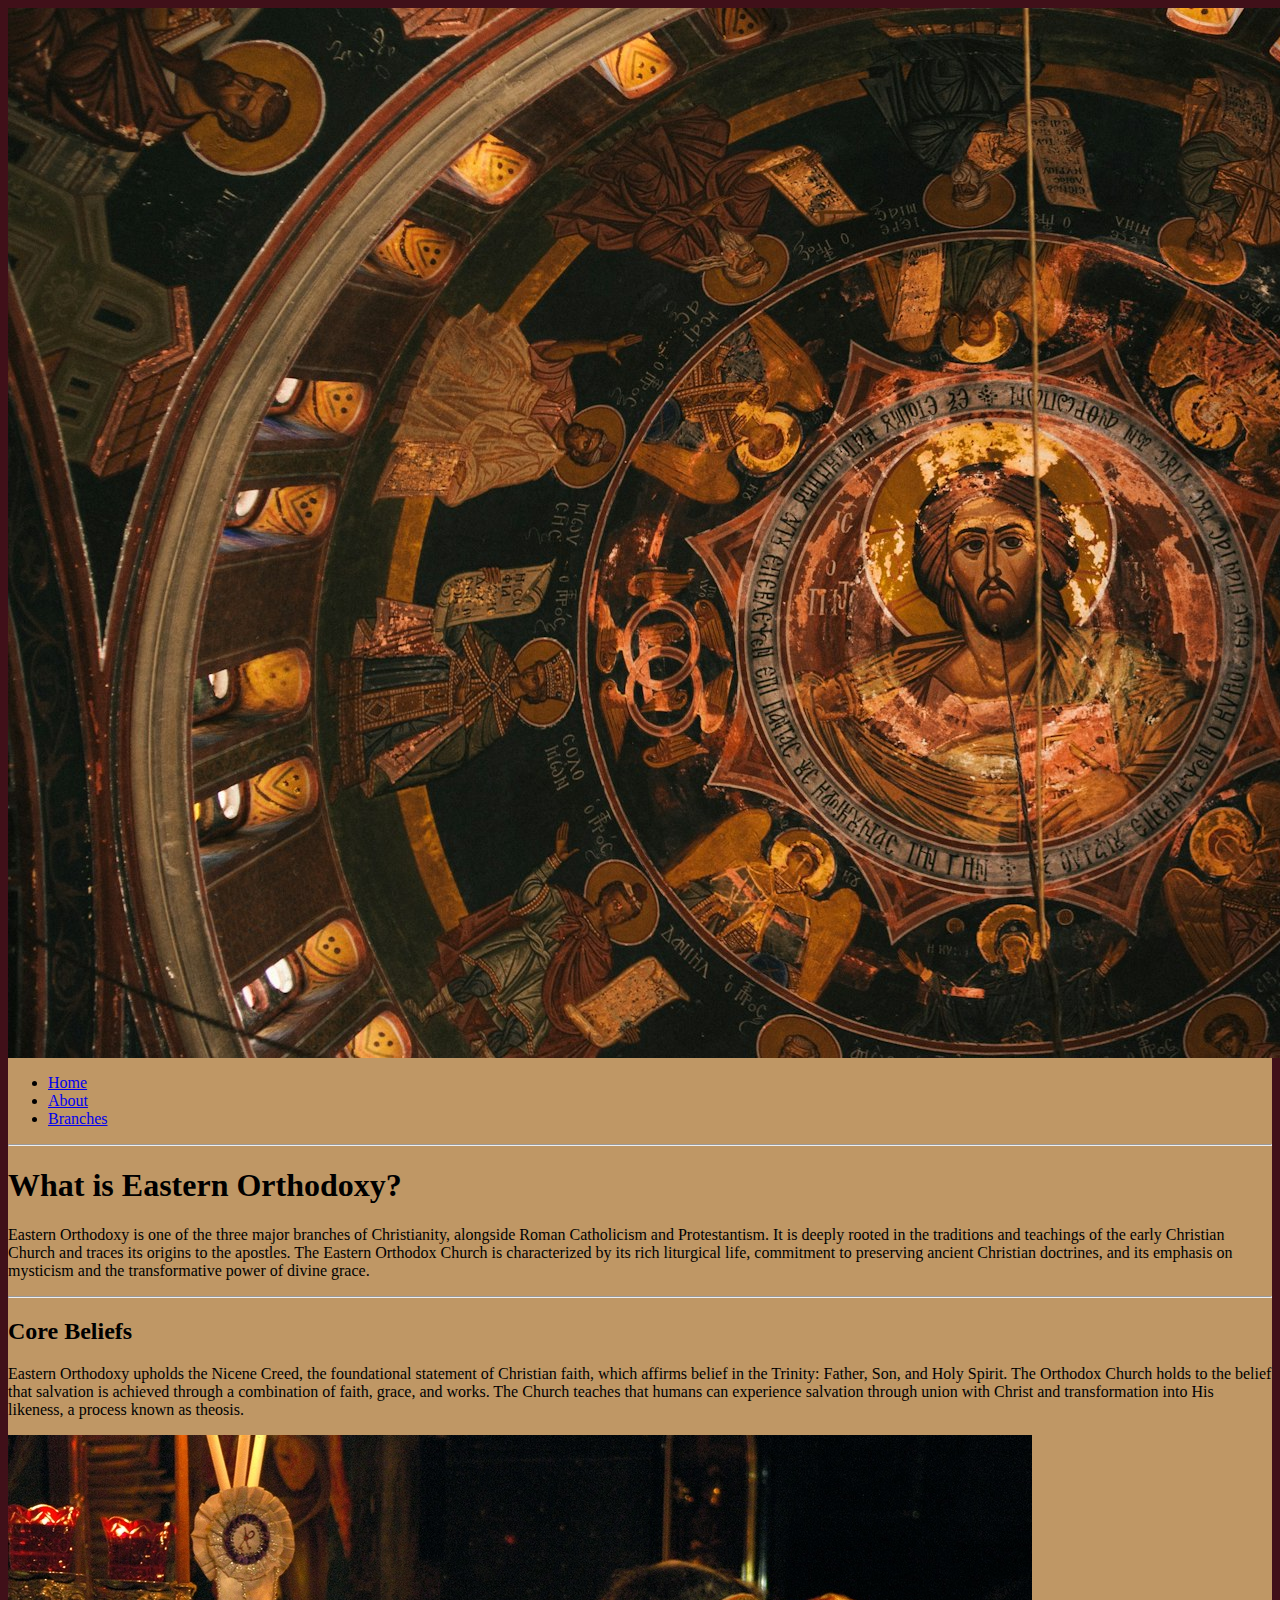
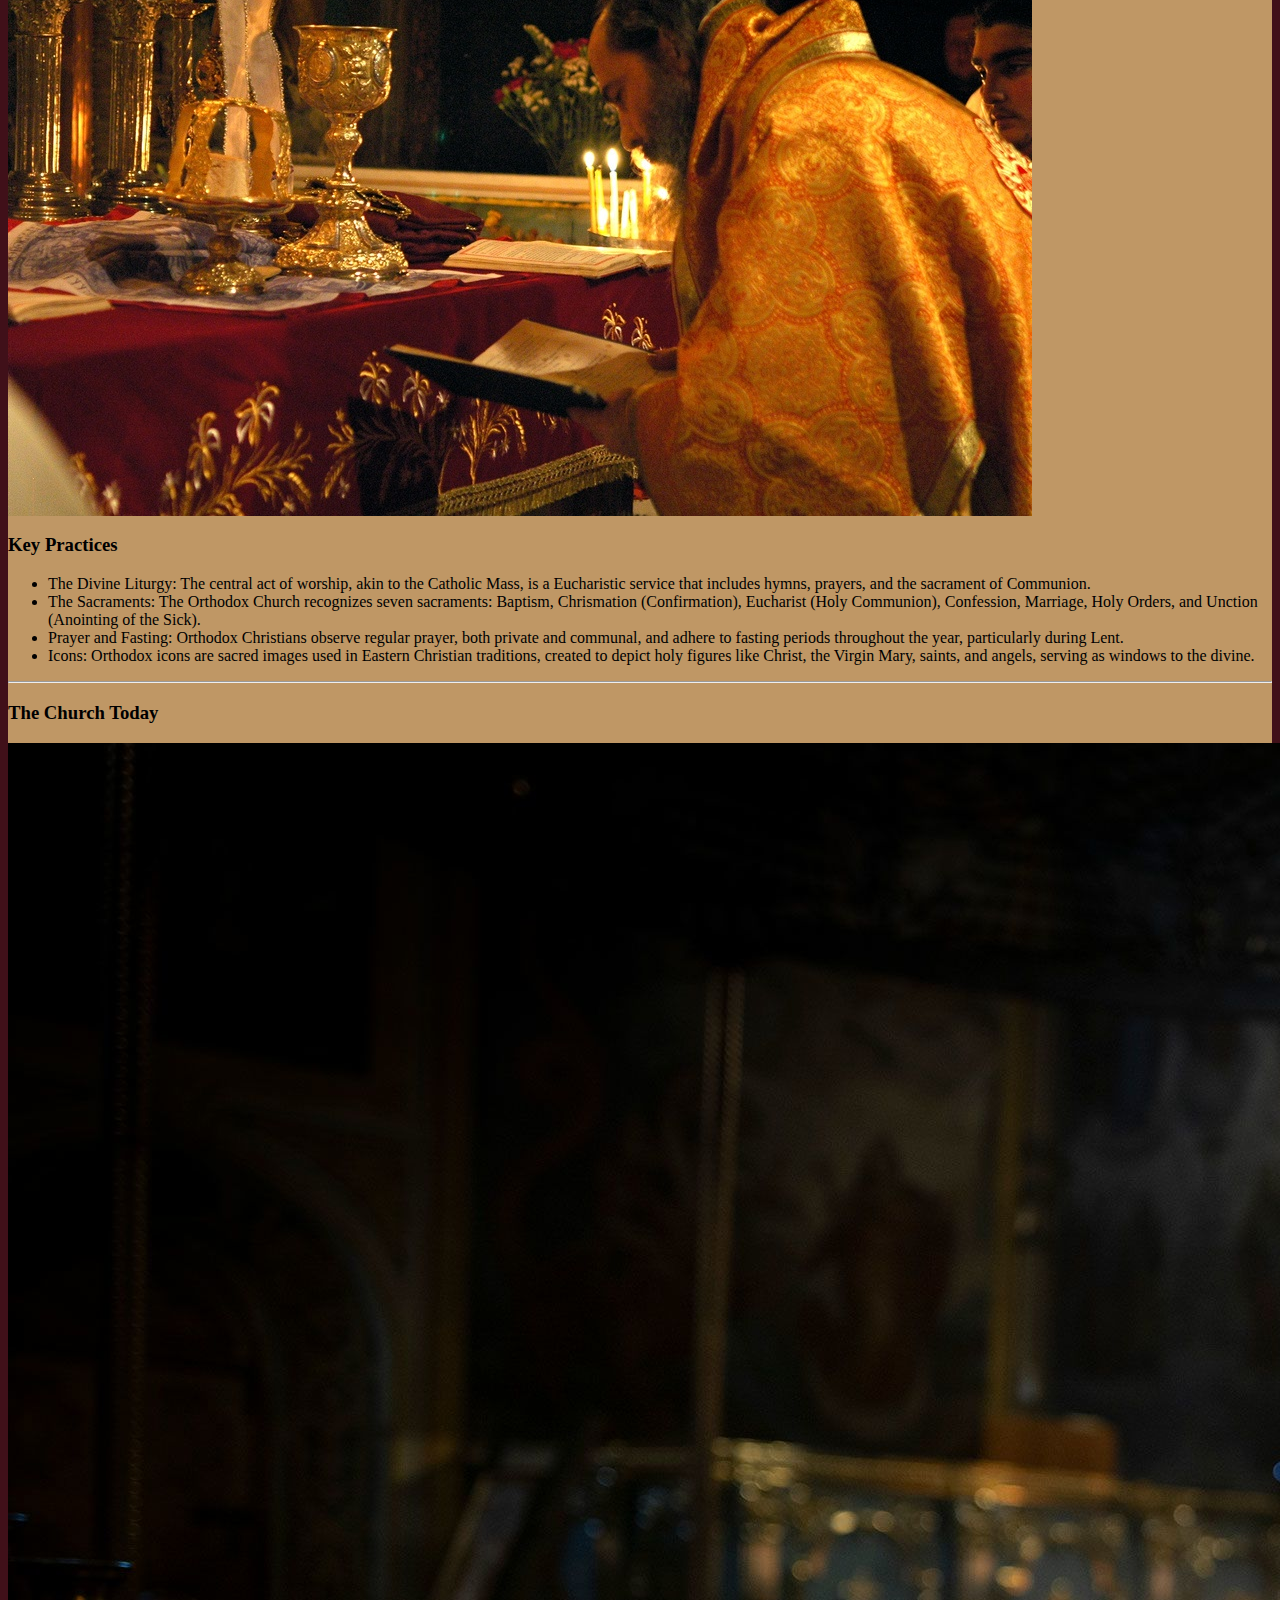
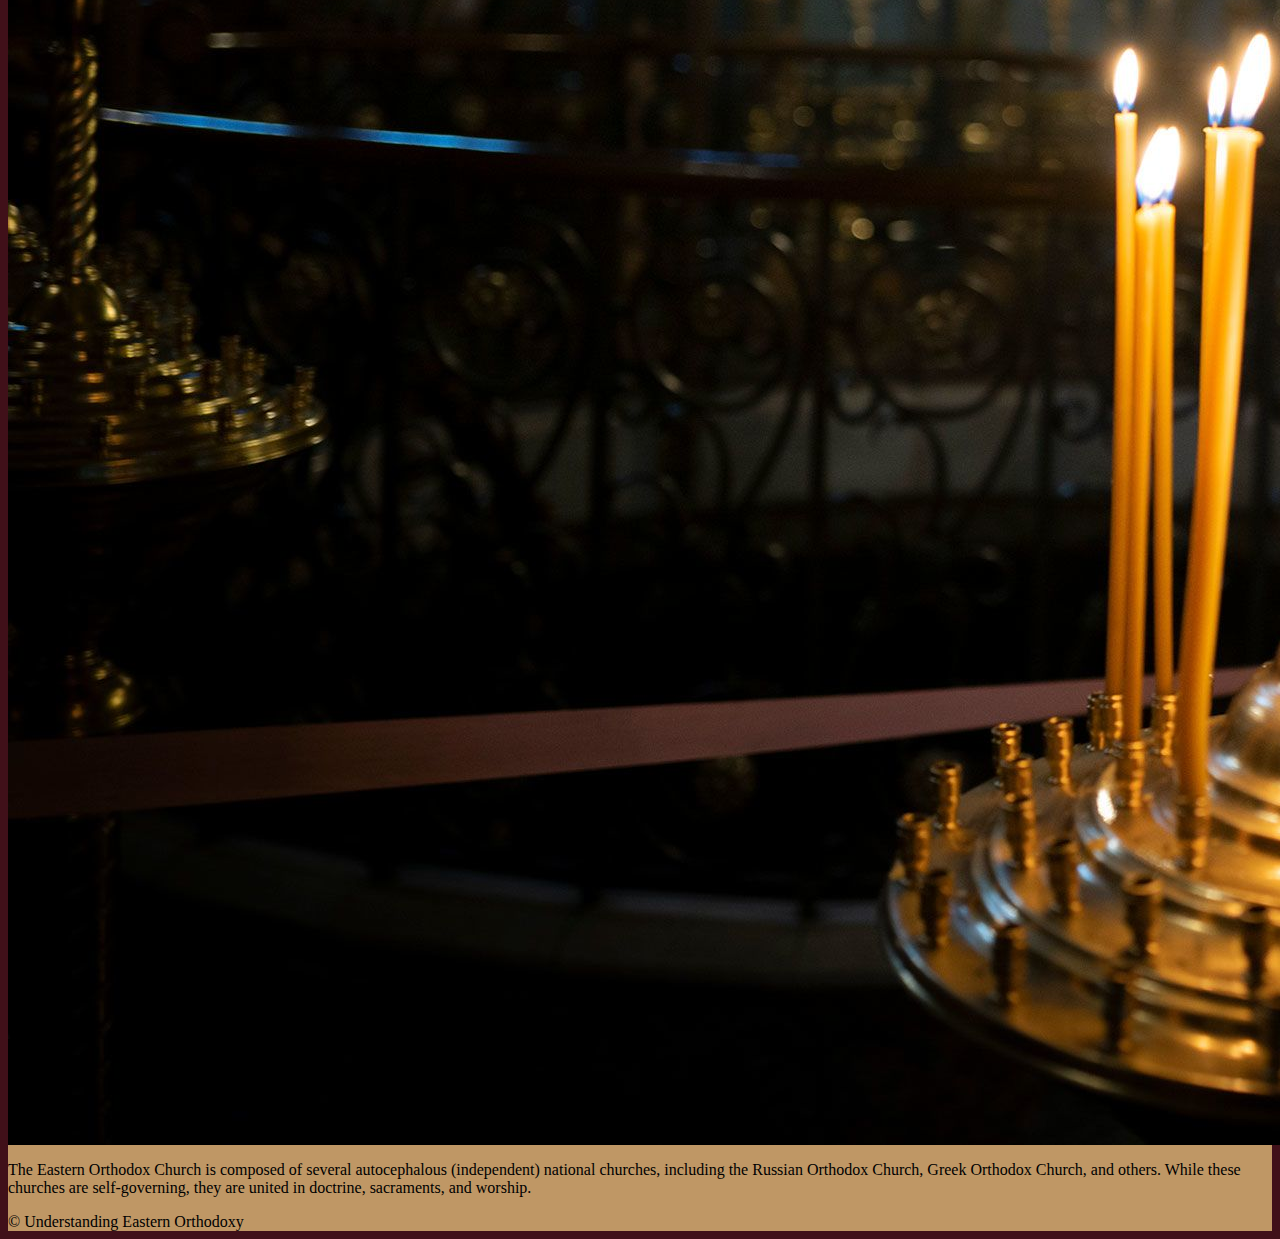
<file: advanced_css/Index.html>
<!doctype html>
<html lang="en">
<head>
	<meta charset="UTF-8">
	<meta name="viewport" content="width=device-width, initial-scale=1.0">
	<Title>Understanding Orthodoxy</title>
	<link rel="stylesheet" href="css/styles.css">
</head>

<body>
<div id="container">
	<header>
		<img id="banner" src="images/xyz2.jpg" alt="Eastern Orthodoxy Header">
		</header>
	<nav>
		<ul>
			<li><a href="Index.html">Home</a>
			<li><a href="about.html">About</a>
			<li><a href="branches.html">Branches</a>
		</ul>
		
		
	</nav>
	<hr>
	
	<main id="mainone">
	<section id="col1">
	<h1 class="headingstyle" >What is Eastern Orthodoxy?</h1>
		<p>Eastern Orthodoxy is one of the three major branches of Christianity, alongside Roman Catholicism and Protestantism. It is deeply rooted in the traditions and teachings of the early Christian Church and traces its origins to the apostles. The Eastern Orthodox Church is characterized by its rich liturgical life, commitment to preserving ancient Christian doctrines, and its emphasis on mysticism and the transformative power of divine grace.</p>
		<hr>
		<h2>Core Beliefs</h2>
		<p>Eastern Orthodoxy upholds the Nicene Creed, the foundational statement of Christian faith, which affirms belief in the Trinity: Father, Son, and Holy Spirit. The Orthodox Church holds to the belief that salvation is achieved through a combination of faith, grace, and works. The Church teaches that humans can experience salvation through union with Christ and transformation into His likeness, a process known as theosis.</p>
	
		<img class="one" src="images/xyz4.jpg" alt="Sacraments"></section>
	<aside id="col2">
	<h3>Key Practices</h3>
		<ul>
			<li>The Divine Liturgy: The central act of worship, akin to the Catholic Mass, is a Eucharistic service that includes hymns, prayers, and the sacrament of Communion.</li>
			<li>The Sacraments: The Orthodox Church recognizes seven sacraments: Baptism, Chrismation (Confirmation), Eucharist (Holy Communion), Confession, Marriage, Holy Orders, and Unction (Anointing of the Sick).</li>
			<li>Prayer and Fasting: Orthodox Christians observe regular prayer, both private and communal, and adhere to fasting periods throughout the year, particularly during Lent.</li>
			<li>Icons: Orthodox icons are sacred images used in Eastern Christian traditions, created to depict holy figures like Christ, the Virgin Mary, saints, and angels, serving as windows to the divine. </li>
		</ul>
		
		<hr>

		<h3>The Church Today</h3>
			
		<img class="one" src="images/xyz5.jpg" alt="The Church Today">
		
		<p>The Eastern Orthodox Church is composed of several autocephalous (independent) national churches, including the Russian Orthodox Church, Greek Orthodox Church, and others. While these churches are self-governing, they are united in doctrine, sacraments, and worship.</p>
		</aside>
		
		
	</main>
	<footer>
		&copy; Understanding Eastern Orthodoxy
	</footer>

</div>
</body>


</html>
</file>
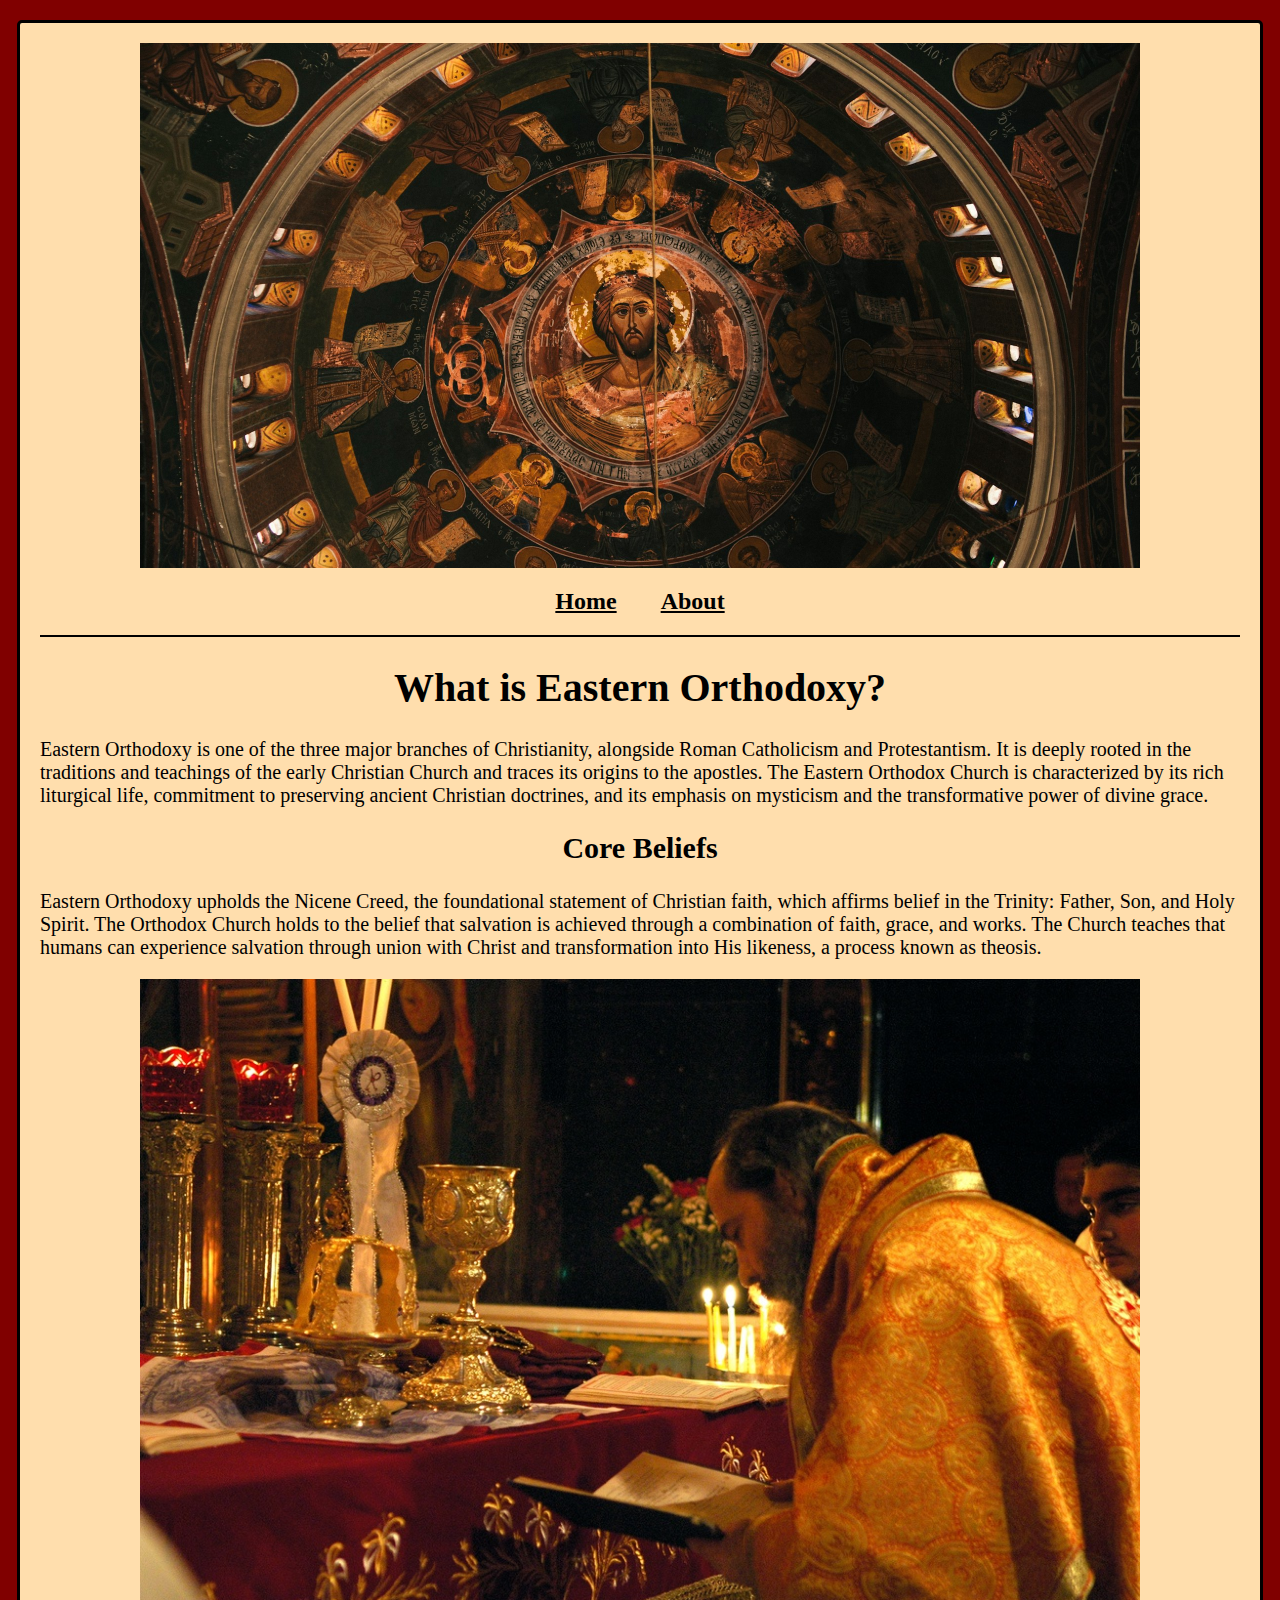
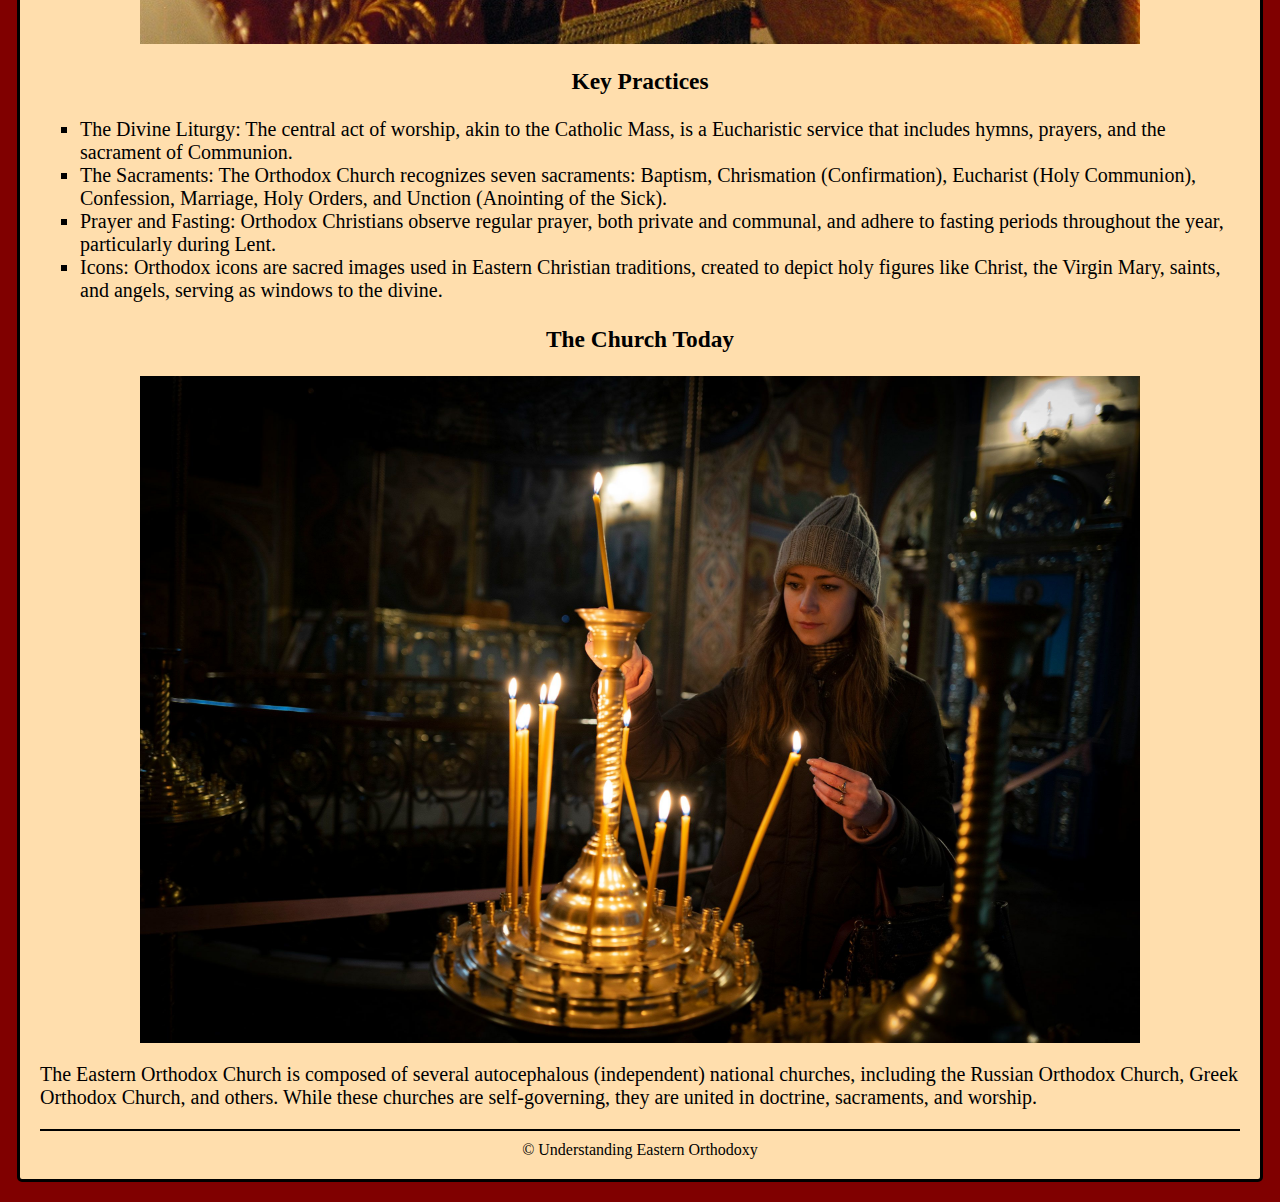
<file: HTML5_Intro_to_CSS/Index.html>
<!doctype html>
<html lang="en">
<head>
	<meta charset="UTF-8">
	<meta name="viewport" content="width=device-width, initial-scale=1.0">
	<Title>Understanding Orthodoxy</title>
	<link rel="stylesheet" href="css/styles.css">
</head>

<body>
<div id="container">
	<header>
		<img src="images/xyz2.jpg" alt="Eastern Orthodoxy Header">
		</header>
	<nav>
		<a href="index.html">Home</a>
		<a href="about.html">About</a>
	</nav>
	<hr>
	
	<main>
		<h1>What is Eastern Orthodoxy?</h1>
		<p>Eastern Orthodoxy is one of the three major branches of Christianity, alongside Roman Catholicism and Protestantism. It is deeply rooted in the traditions and teachings of the early Christian Church and traces its origins to the apostles. The Eastern Orthodox Church is characterized by its rich liturgical life, commitment to preserving ancient Christian doctrines, and its emphasis on mysticism and the transformative power of divine grace.</p>
		<h2>Core Beliefs</h2>
		<p>Eastern Orthodoxy upholds the Nicene Creed, the foundational statement of Christian faith, which affirms belief in the Trinity: Father, Son, and Holy Spirit. The Orthodox Church holds to the belief that salvation is achieved through a combination of faith, grace, and works. The Church teaches that humans can experience salvation through union with Christ and transformation into His likeness, a process known as theosis.</p>
	
		<img src="images/xyz4.jpg" alt="Sacraments">
		<h3>Key Practices</h3>
		<ul>
			<li>The Divine Liturgy: The central act of worship, akin to the Catholic Mass, is a Eucharistic service that includes hymns, prayers, and the sacrament of Communion.</li>
			<li>The Sacraments: The Orthodox Church recognizes seven sacraments: Baptism, Chrismation (Confirmation), Eucharist (Holy Communion), Confession, Marriage, Holy Orders, and Unction (Anointing of the Sick).</li>
			<li>Prayer and Fasting: Orthodox Christians observe regular prayer, both private and communal, and adhere to fasting periods throughout the year, particularly during Lent.</li>
			<li>Icons: Orthodox icons are sacred images used in Eastern Christian traditions, created to depict holy figures like Christ, the Virgin Mary, saints, and angels, serving as windows to the divine. </li>
		</ul>
		
		

		<h3>The Church Today</h3>
			
		<img src="images/xyz5.jpg" alt="The Church Today">
		
		<p>The Eastern Orthodox Church is composed of several autocephalous (independent) national churches, including the Russian Orthodox Church, Greek Orthodox Church, and others. While these churches are self-governing, they are united in doctrine, sacraments, and worship.</p>
		<hr>
	</main>
	<footer>
		&copy; Understanding Eastern Orthodoxy
	</footer>

</div>
</body>


</html>
</file>
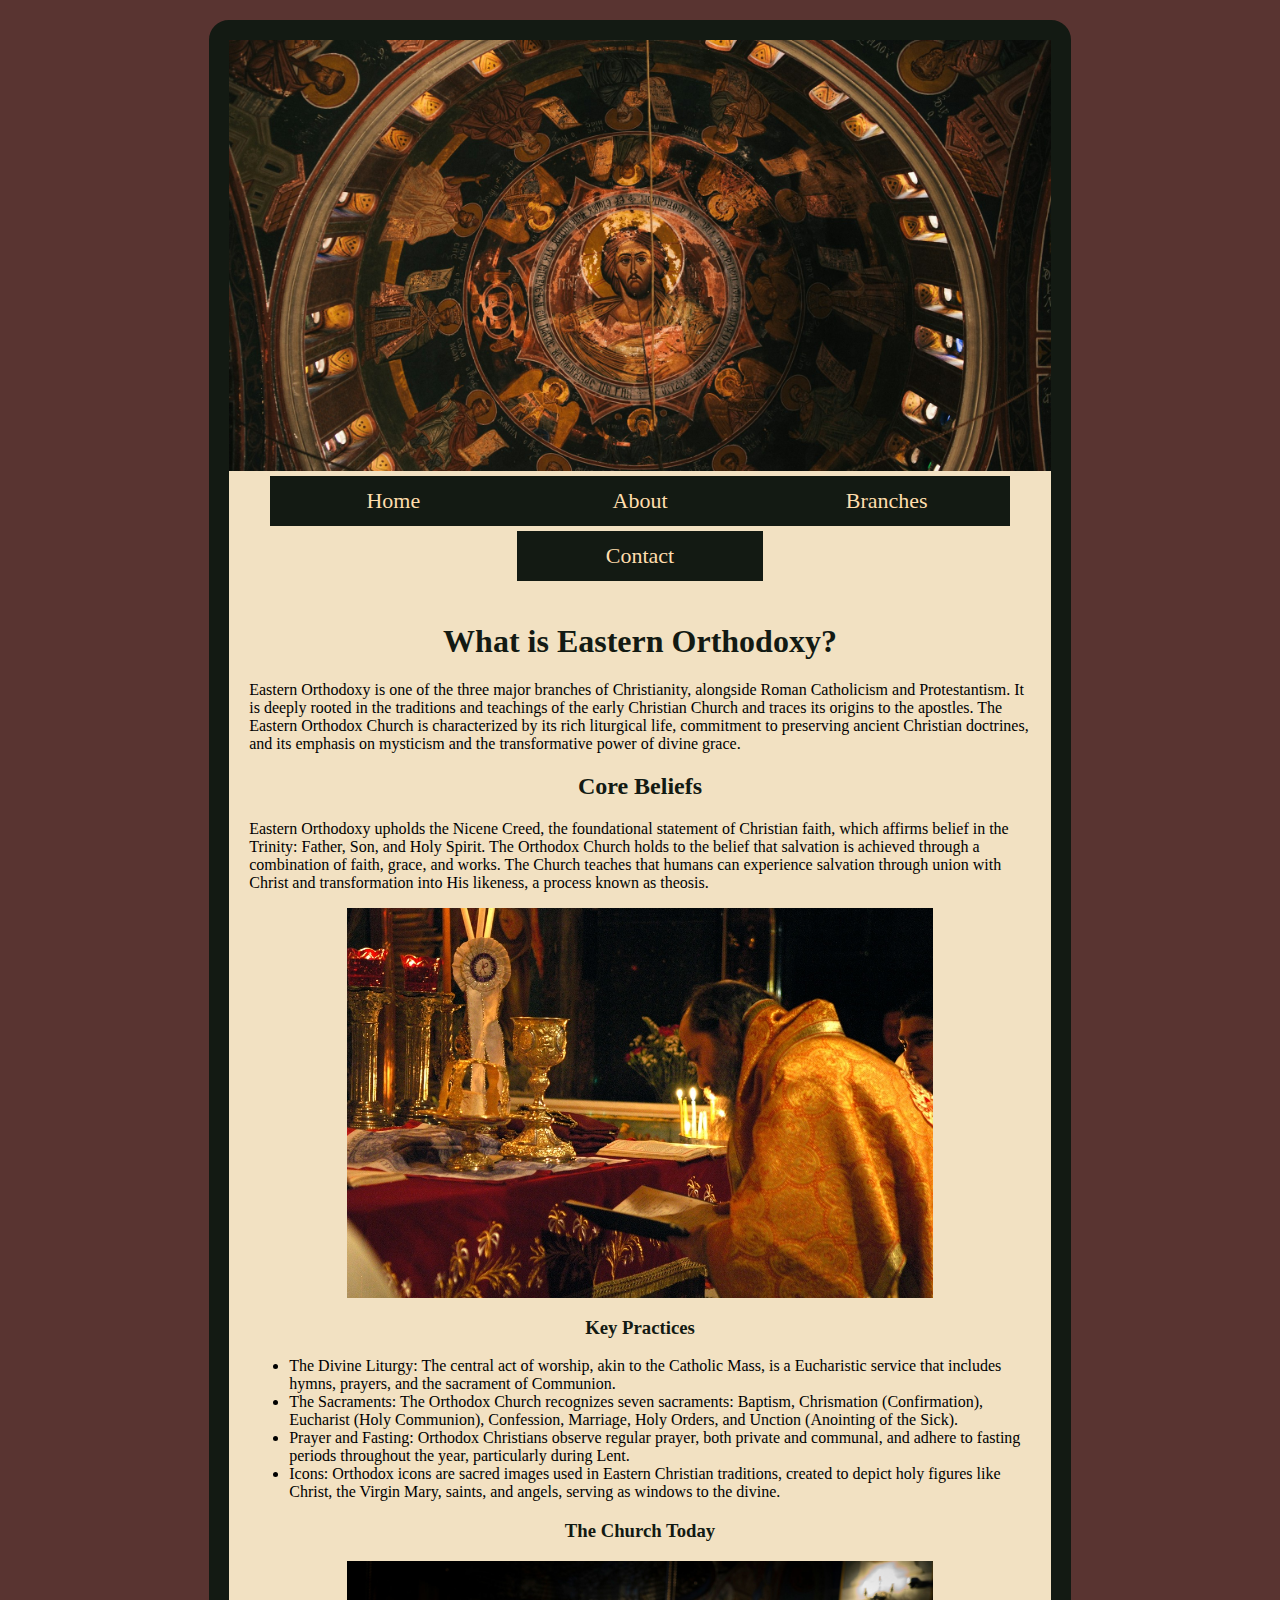
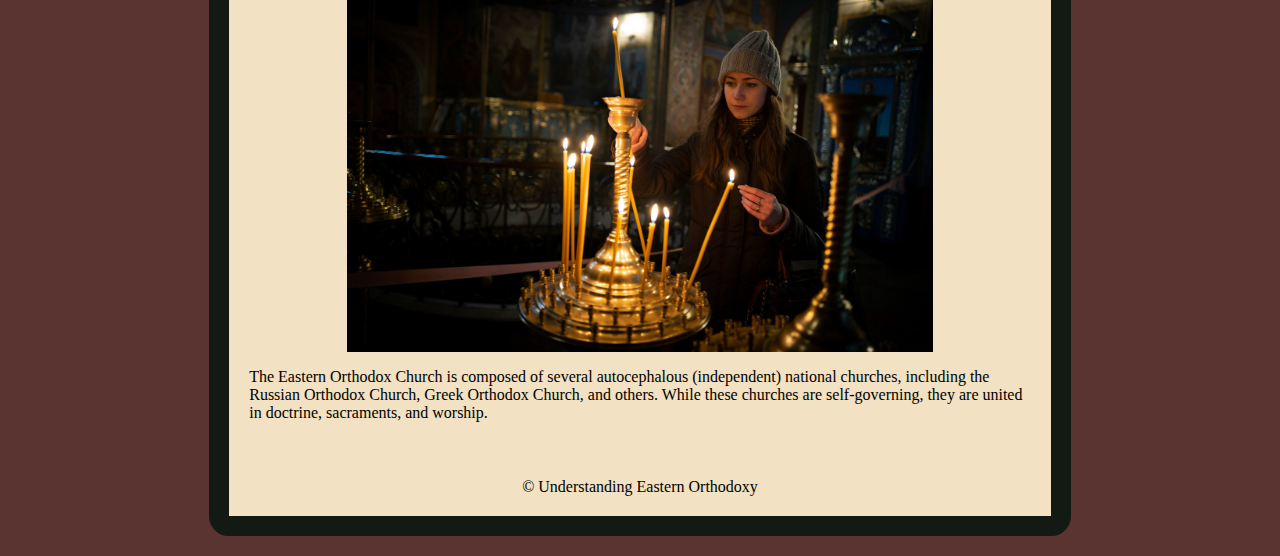
<file: responsive/Index.html>
<!doctype html>
<html lang="en">
<head>
	<meta charset="UTF-8">
	<meta name="viewport" content="width=device-width, initial-scale=1.0">
	<Title>Understanding Orthodoxy</title>
	<link rel="stylesheet" href="css/styles.css">
</head>

<body>
<div id="container">
	<header>
		<img id="banner" src="images/xyz2.jpg" alt="Eastern Orthodoxy Header">
		</header>
	<nav>
		<ul>
			<li><a href="Index.html">Home</a>
			<li><a href="about.html">About</a>
			<li><a href="branches.html">Branches</a>
			<li><a href="contact.html">Contact</a>
		</ul>
		
		
	</nav>
	
	
	<main id="multi_col">
	<section id="col1">
	<h1 class="headingstyle" >What is Eastern Orthodoxy?</h1>
		<p>Eastern Orthodoxy is one of the three major branches of Christianity, alongside Roman Catholicism and Protestantism. It is deeply rooted in the traditions and teachings of the early Christian Church and traces its origins to the apostles. The Eastern Orthodox Church is characterized by its rich liturgical life, commitment to preserving ancient Christian doctrines, and its emphasis on mysticism and the transformative power of divine grace.</p>
		
		<h2>Core Beliefs</h2>
		<p>Eastern Orthodoxy upholds the Nicene Creed, the foundational statement of Christian faith, which affirms belief in the Trinity: Father, Son, and Holy Spirit. The Orthodox Church holds to the belief that salvation is achieved through a combination of faith, grace, and works. The Church teaches that humans can experience salvation through union with Christ and transformation into His likeness, a process known as theosis.</p>
	
		<img class="one" src="images/xyz4.jpg" alt="Sacraments"></section>
	<aside id="col2">
	<h3>Key Practices</h3>
		<ul>
			<li>The Divine Liturgy: The central act of worship, akin to the Catholic Mass, is a Eucharistic service that includes hymns, prayers, and the sacrament of Communion.</li>
			<li>The Sacraments: The Orthodox Church recognizes seven sacraments: Baptism, Chrismation (Confirmation), Eucharist (Holy Communion), Confession, Marriage, Holy Orders, and Unction (Anointing of the Sick).</li>
			<li>Prayer and Fasting: Orthodox Christians observe regular prayer, both private and communal, and adhere to fasting periods throughout the year, particularly during Lent.</li>
			<li>Icons: Orthodox icons are sacred images used in Eastern Christian traditions, created to depict holy figures like Christ, the Virgin Mary, saints, and angels, serving as windows to the divine. </li>
		</ul>
		
		

		<h3>The Church Today</h3>
			
		<img class="one" src="images/xyz5.jpg" alt="The Church Today">
		
		<p>The Eastern Orthodox Church is composed of several autocephalous (independent) national churches, including the Russian Orthodox Church, Greek Orthodox Church, and others. While these churches are self-governing, they are united in doctrine, sacraments, and worship.</p>
		</aside>
		
		
	</main>
	<footer>
		&copy; Understanding Eastern Orthodoxy
	</footer>

</div>
</body>


</html>
</file>
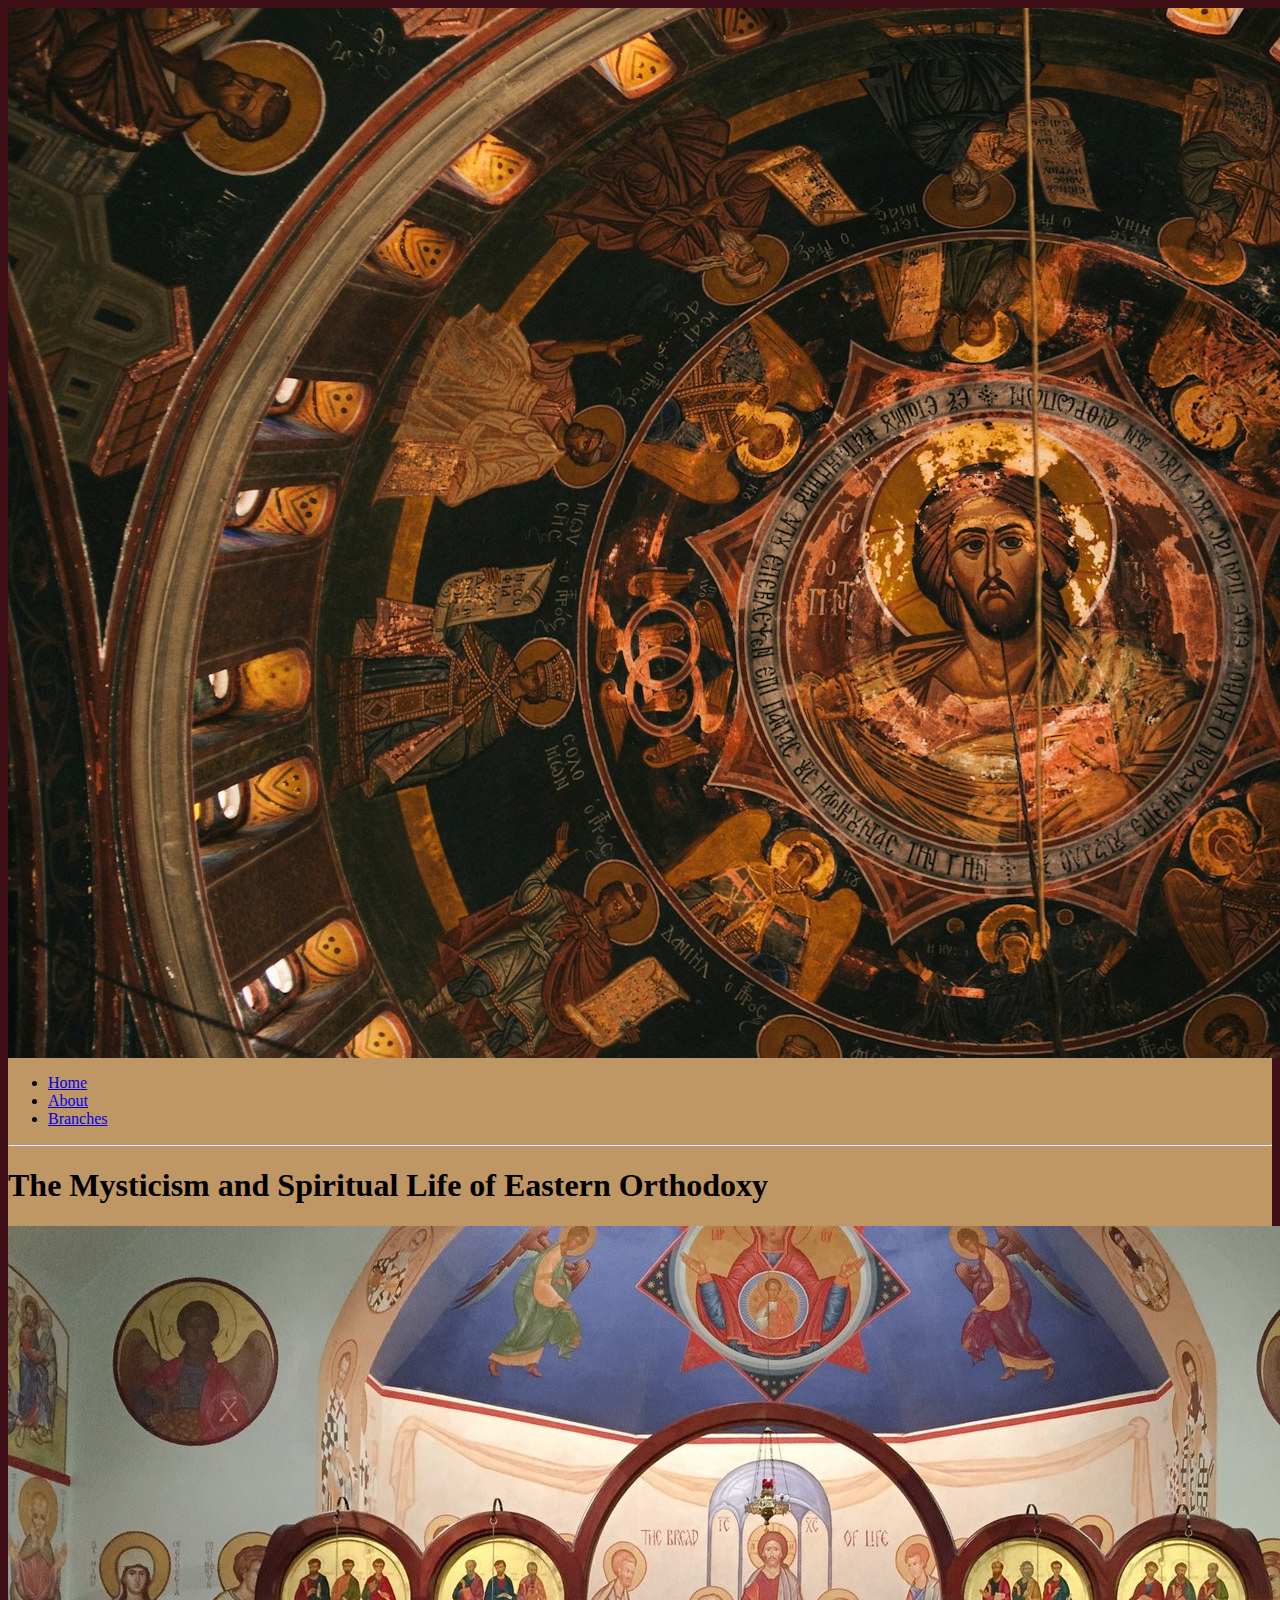
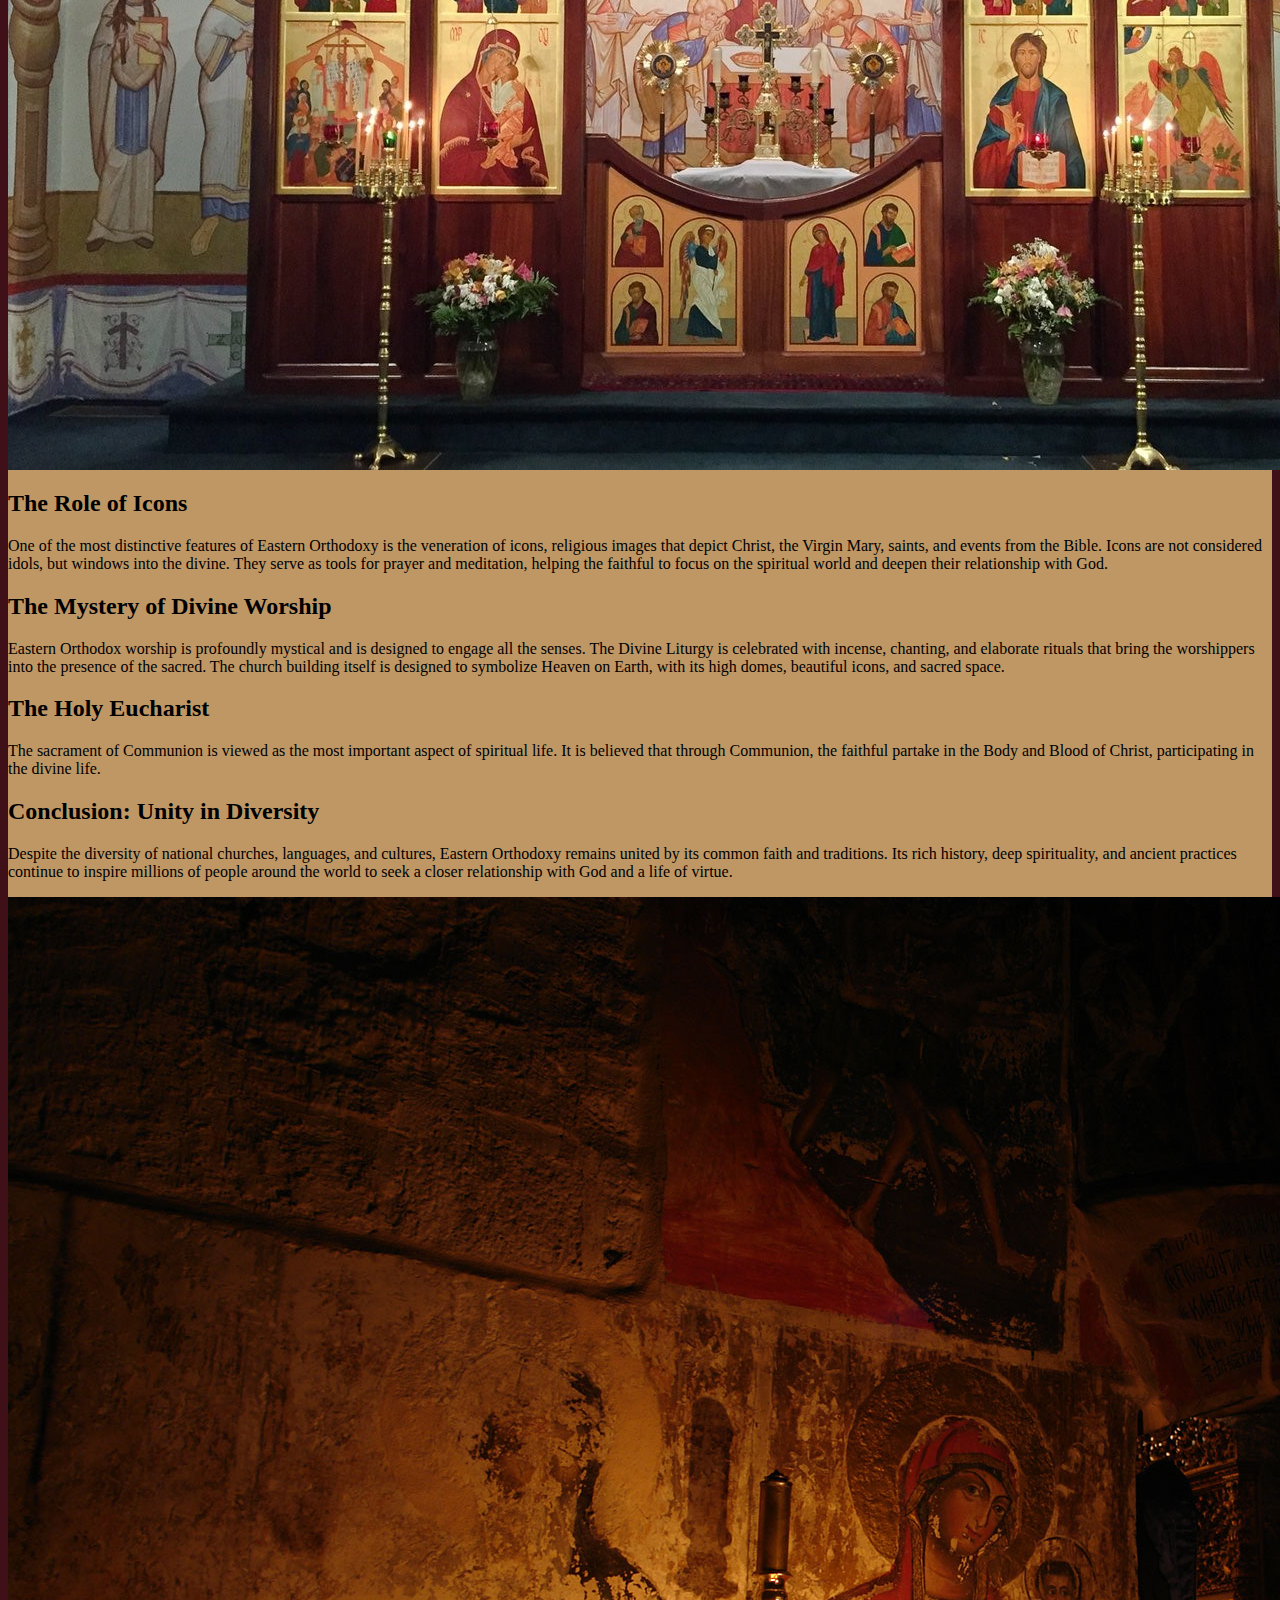
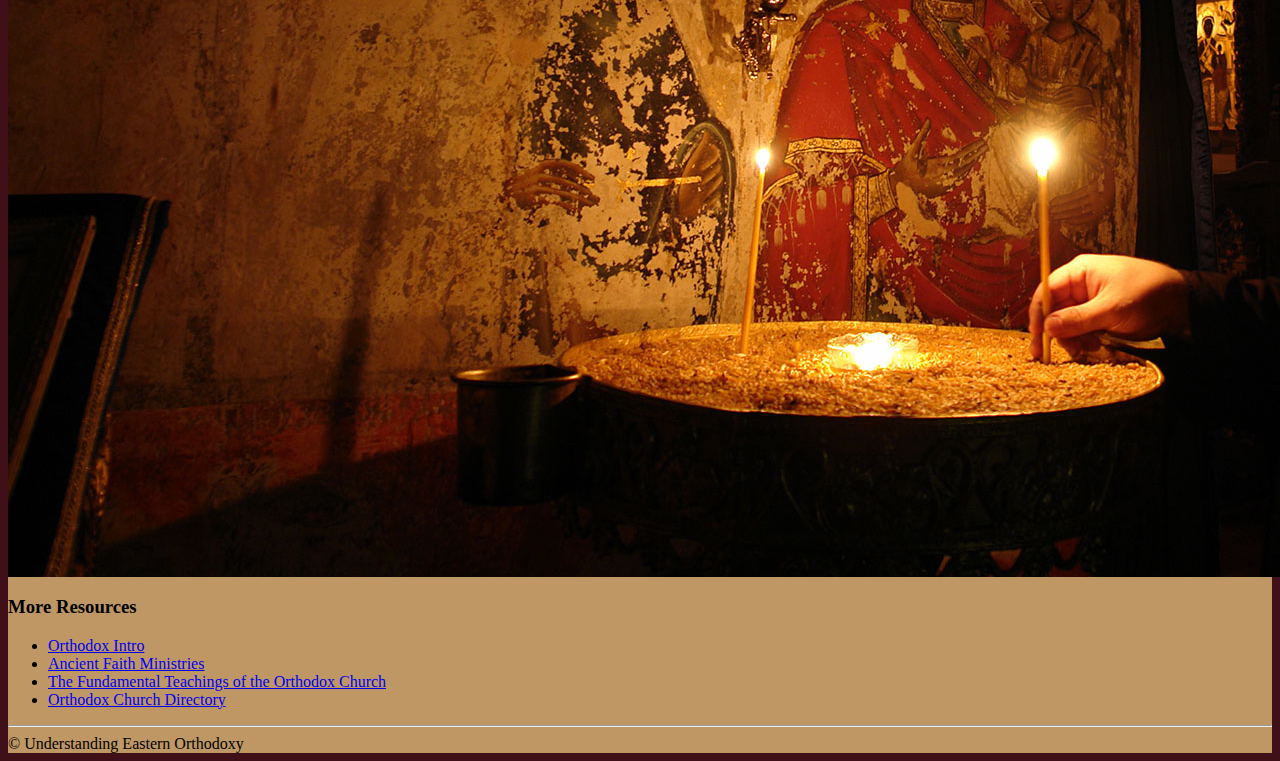
<file: advanced_css/about.html>
<!doctype html>
<html lang="en">
<head>
	<meta charset="UTF-8">
	<meta name="viewport" content="width=device-width, initial-scale=1.0">
	<Title>Understanding Orthodoxy</title>
	<link rel="stylesheet" href="css/styles.css">
</head>

<body>
	<div id="container">
		<header>
			<img id="banner" src="images/xyz2.jpg" alt="Orthodoxy Header">
		</header>
		<nav> 
			<ul>
			<li><a href="Index.html">Home</a>
			<li><a href="about.html">About</a>
			<li><a href="branches.html">Branches</a>
		</ul>
		</nav>
		<hr>
		<main>
			<h1 class="headingstyle">The Mysticism and Spiritual Life of Eastern Orthodoxy</h1>
				
			<img src="images/xyz3.jpeg" alt="Orthodoxy Header">
				
				<h2>The Role of Icons</h2>
					<p>One of the most distinctive features of Eastern Orthodoxy is the veneration of icons, religious images that depict Christ, the Virgin Mary, saints, and events from the Bible. Icons are not considered idols, but windows into the divine. They serve as tools for prayer and meditation, helping the faithful to focus on the spiritual world and deepen their relationship with God.</p>
				<h2>The Mystery of Divine Worship</h2>
					<p>Eastern Orthodox worship is profoundly mystical and is designed to engage all the senses. The Divine Liturgy is celebrated with incense, chanting, and elaborate rituals that bring the worshippers into the presence of the sacred. The church building itself is designed to symbolize Heaven on Earth, with its high domes, beautiful icons, and sacred space.</p>
				<h2>The Holy Eucharist</h2>
					<p>The sacrament of Communion is viewed as the most important aspect of spiritual life. It is believed that through Communion, the faithful partake in the Body and Blood of Christ, participating in the divine life.</p>
				<h2>Conclusion: Unity in Diversity</h2>
					<p>Despite the diversity of national churches, languages, and cultures, Eastern Orthodoxy remains united by its common faith and traditions. Its rich history, deep spirituality, and ancient practices continue to inspire millions of people around the world to seek a closer relationship with God and a life of virtue.</p>
				
					<img src="images/xyz7.jpg" alt="monk">
				<h3>More Resources</h3>
			<ul>
				<li><a href="https://www.orthodoxintro.org" target="_blank">Orthodox Intro</a>
				<li><a href="https://www.ancientfaith.com/topics/new-to-orthodoxy/" target="_blank">Ancient Faith Ministries</a>
				<li><a href="https://www.goarch.org/-/the-fundamental-teachings-of-the-eastern-orthodox-church" target="_blank">The Fundamental Teachings of the Orthodox Church</a>
				<li><a href="https://orthodox-world.org/en/index" target="_blank">Orthodox Church Directory</a>
			</ul>
		<hr>

		
		
		
		
		
		
		</main>
		<footer>&copy; Understanding Eastern Orthodoxy
		</footer>
	</div>
</body>
</html>
</file>
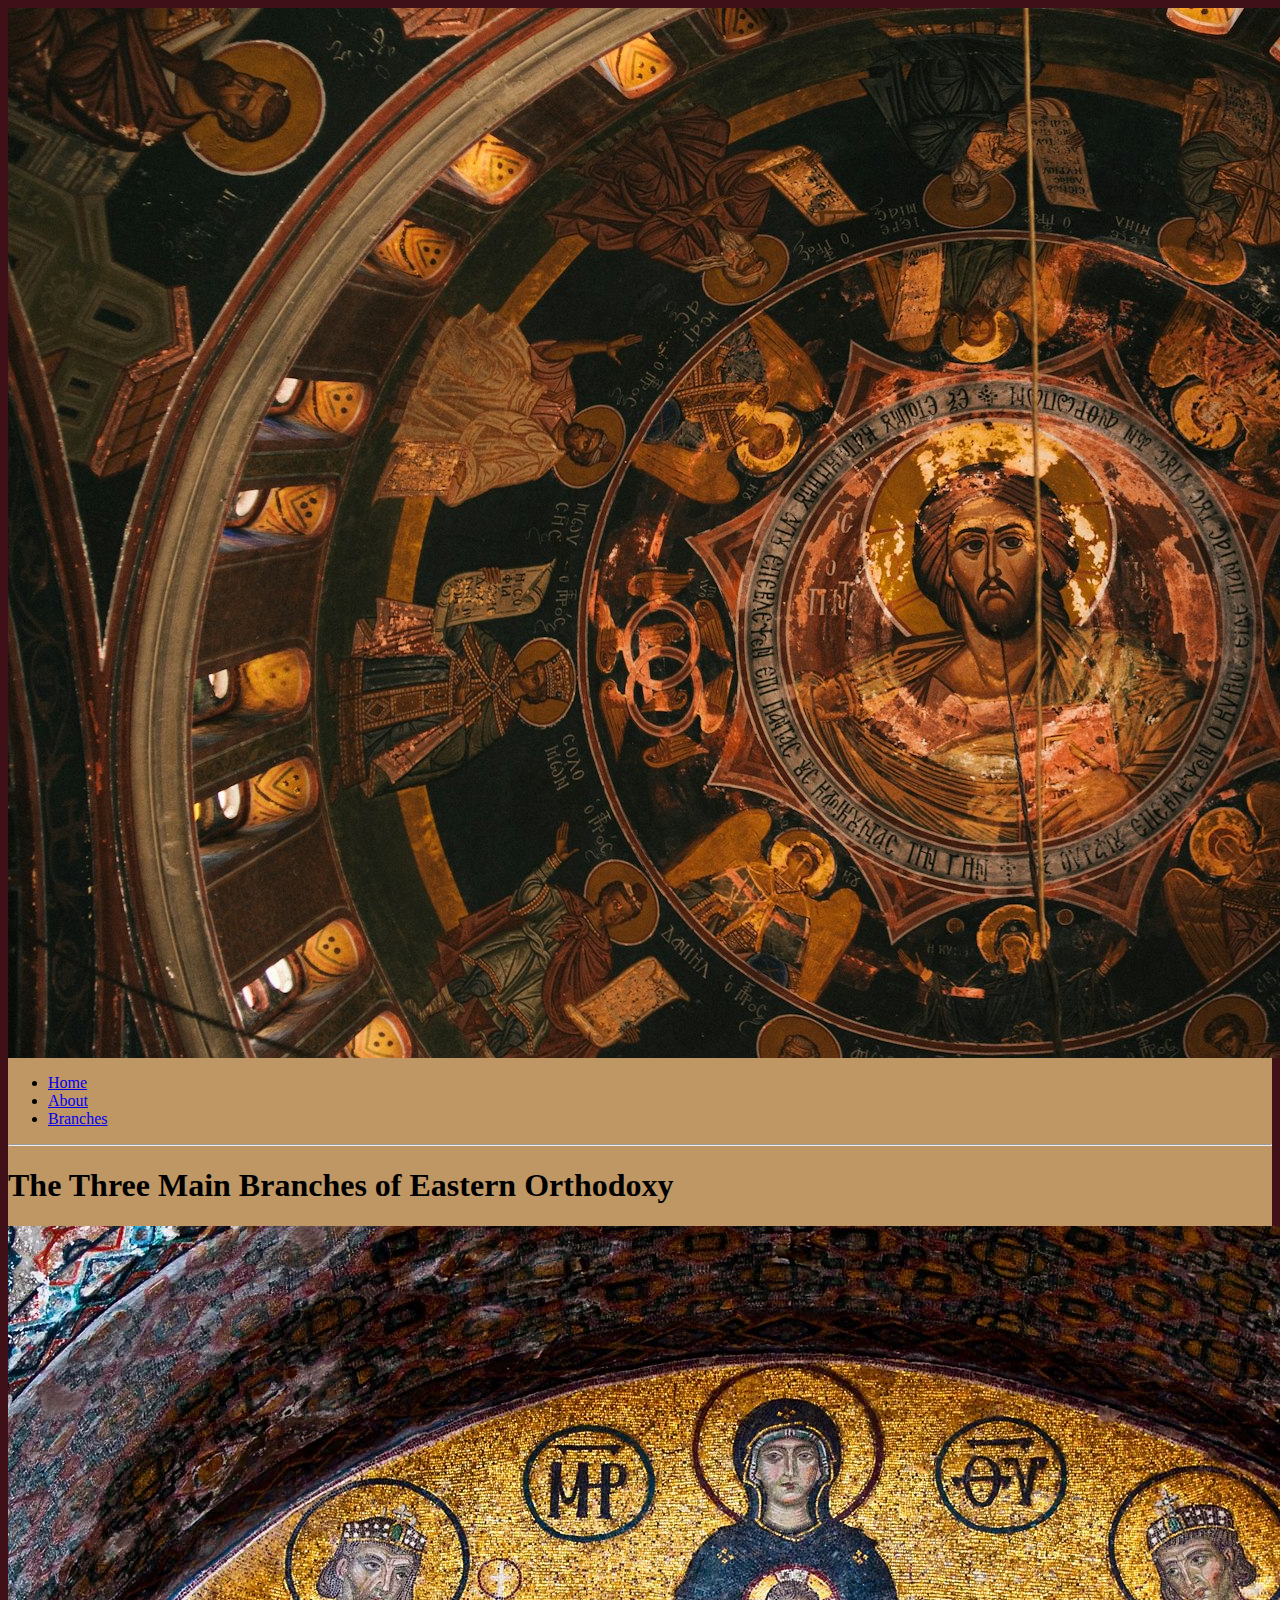
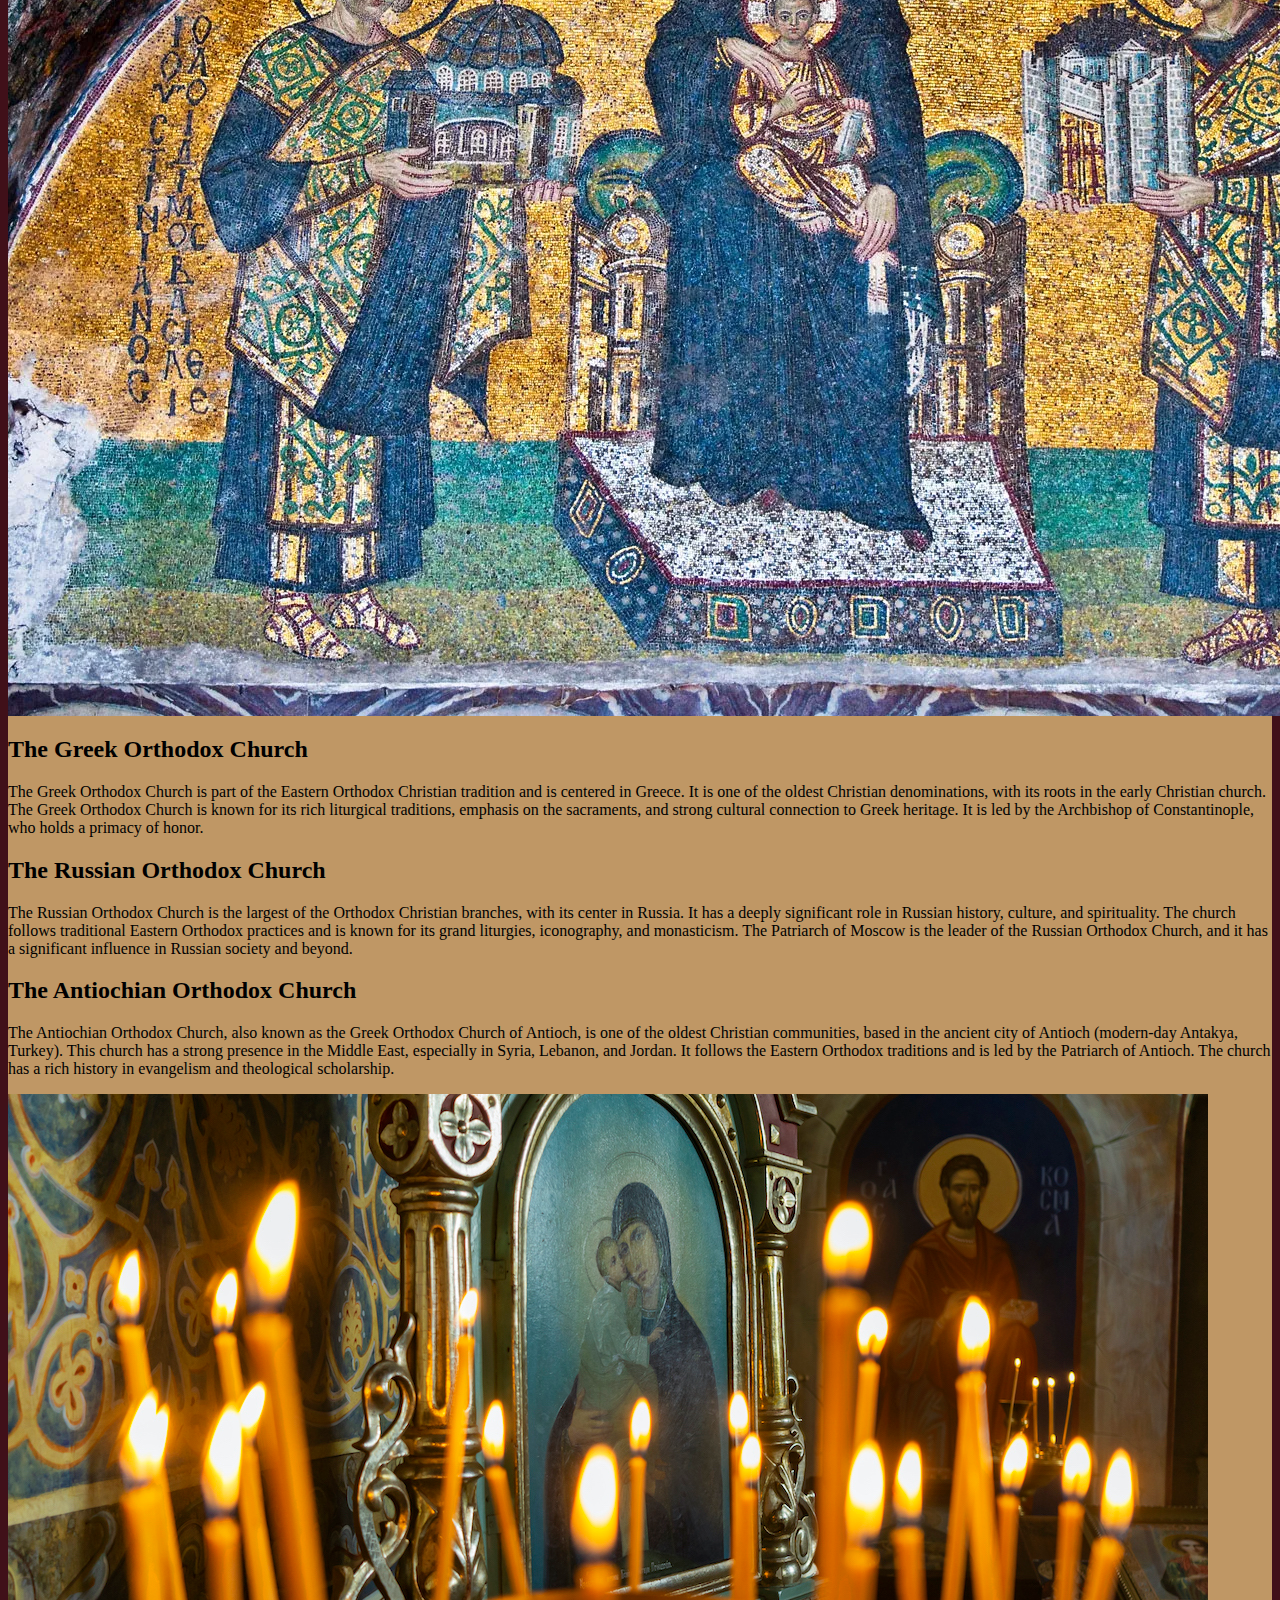
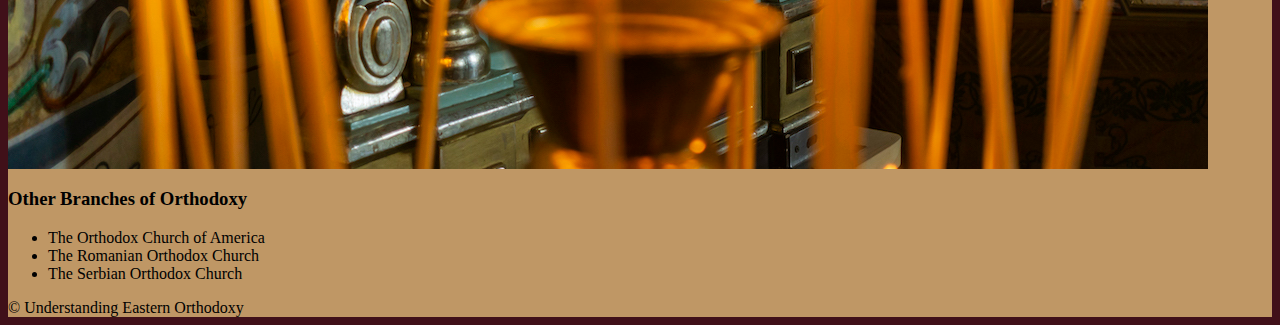
<file: advanced_css/branches.html>
<!doctype html>
<html lang="en">
<head>
	<meta charset="UTF-8">
	<meta name="viewport" content="width=device-width, initial-scale=1.0">
	<Title>Understanding Orthodoxy: Branches of Orthodoxy</title>
	<link rel="stylesheet" href="css/styles.css">
</head>

<body>
	<div id="container">
		<header>
			<img id="banner" src="images/xyz2.jpg" alt="Orthodoxy Header">
		</header>
		<nav> 
			<ul>
			<li><a href="Index.html">Home</a>
			<li><a href="about.html">About</a>
			<li><a href="branches.html">Branches</a>
		</ul>
		</nav>
		<hr>
		<main>
			<h1 class="headingstyle">The Three Main Branches of Eastern Orthodoxy</h1>
				<img src="images/justinian.jpg" alt="Theotokos">
				<h2>The Greek Orthodox Church</h2>
					<p>The Greek Orthodox Church is part of the Eastern Orthodox Christian tradition and is centered in Greece. It is one of the oldest Christian denominations, with its roots in the early Christian church. The Greek Orthodox Church is known for its rich liturgical traditions, emphasis on the sacraments, and strong cultural connection to Greek heritage. It is led by the Archbishop of Constantinople, who holds a primacy of honor.</p>

				<h2>The Russian Orthodox Church</h2>
					<p>The Russian Orthodox Church is the largest of the Orthodox Christian branches, with its center in Russia. It has a deeply significant role in Russian history, culture, and spirituality. The church follows traditional Eastern Orthodox practices and is known for its grand liturgies, iconography, and monasticism. The Patriarch of Moscow is the leader of the Russian Orthodox Church, and it has a significant influence in Russian society and beyond.</p>

				<h2>The Antiochian Orthodox Church</h2>
					<p>The Antiochian Orthodox Church, also known as the Greek Orthodox Church of Antioch, is one of the oldest Christian communities, based in the ancient city of Antioch (modern-day Antakya, Turkey). This church has a strong presence in the Middle East, especially in Syria, Lebanon, and Jordan. It follows the Eastern Orthodox traditions and is led by the Patriarch of Antioch. The church has a rich history in evangelism and theological scholarship.</p>
				<img src="images/candles.jpg" alt="Icons">
					
				<h3> Other Branches of Orthodoxy</h3>
					<ul>
						<li>The Orthodox Church of America</li>
						<li>The Romanian Orthodox Church</li>
						<li>The Serbian Orthodox Church</li>
					</ul>
				
		</main>
		<footer>&copy; Understanding Eastern Orthodoxy</footer>
		</div>
</file>
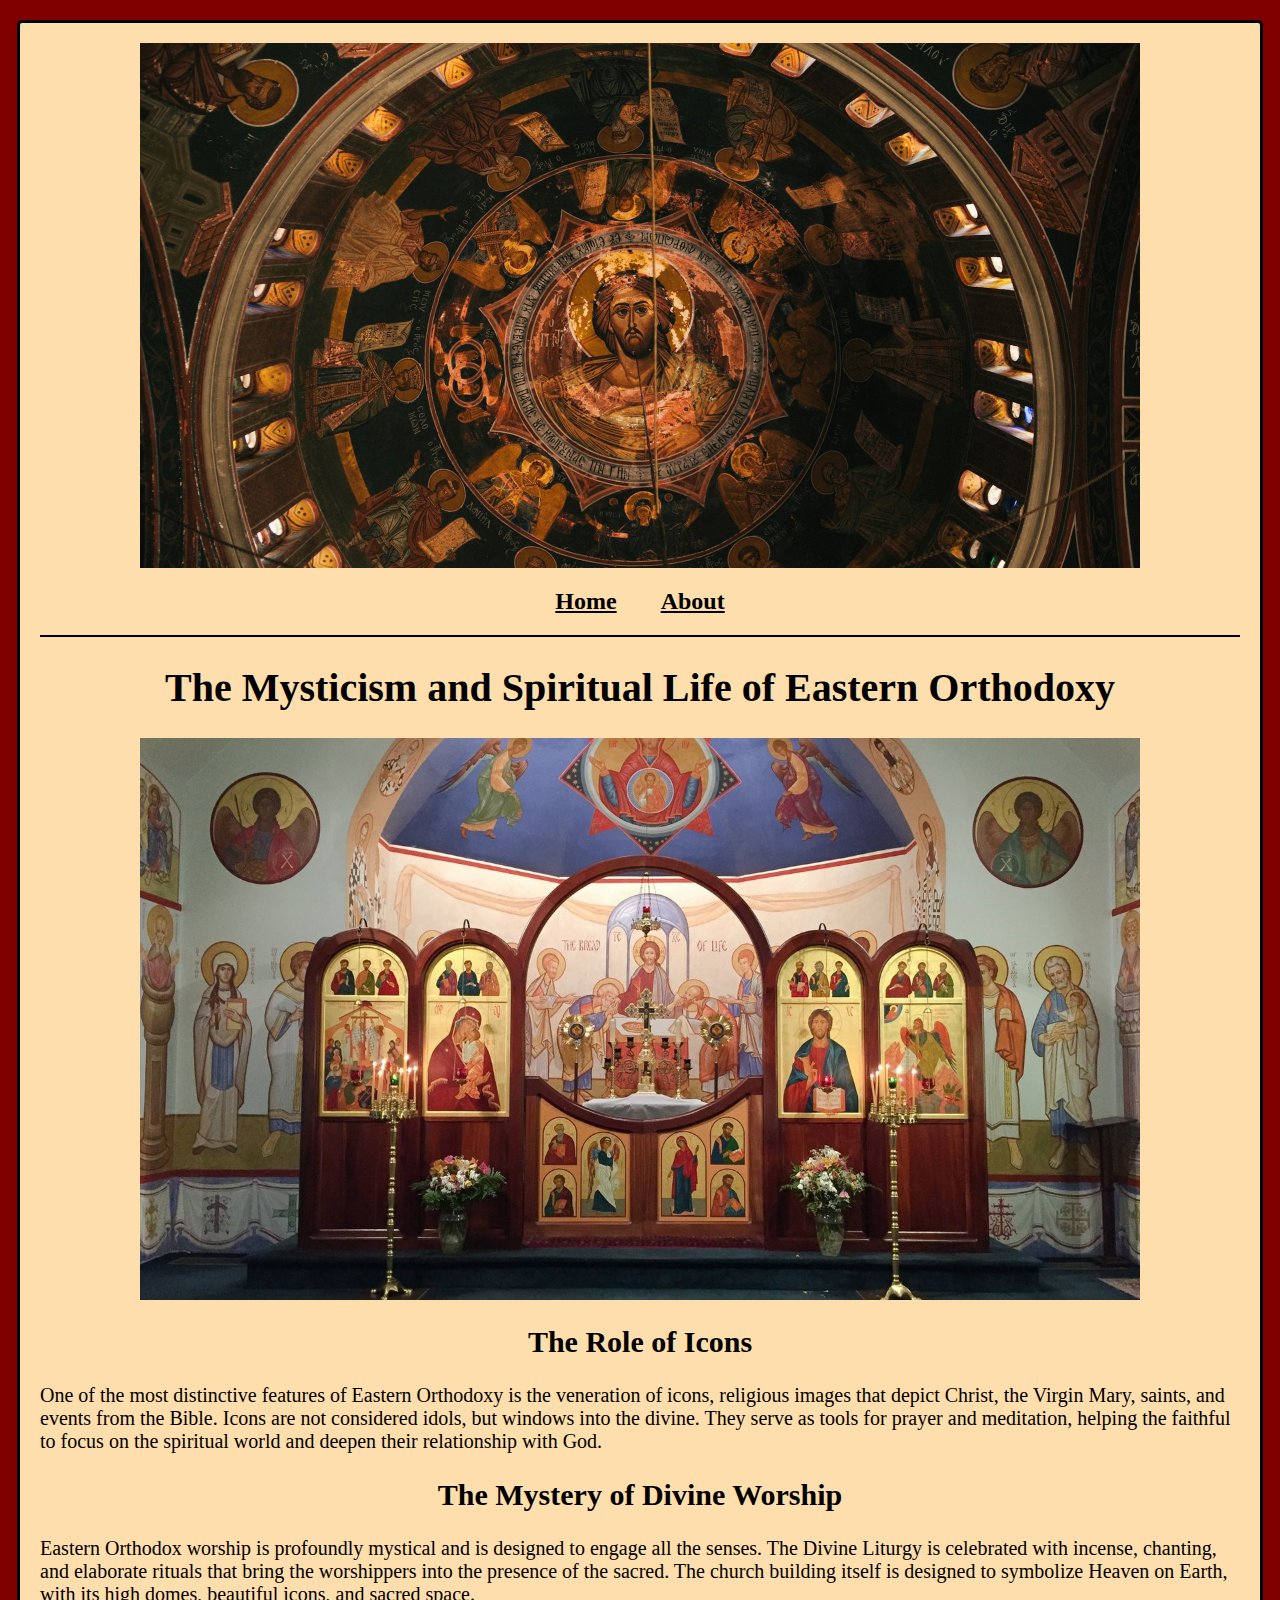
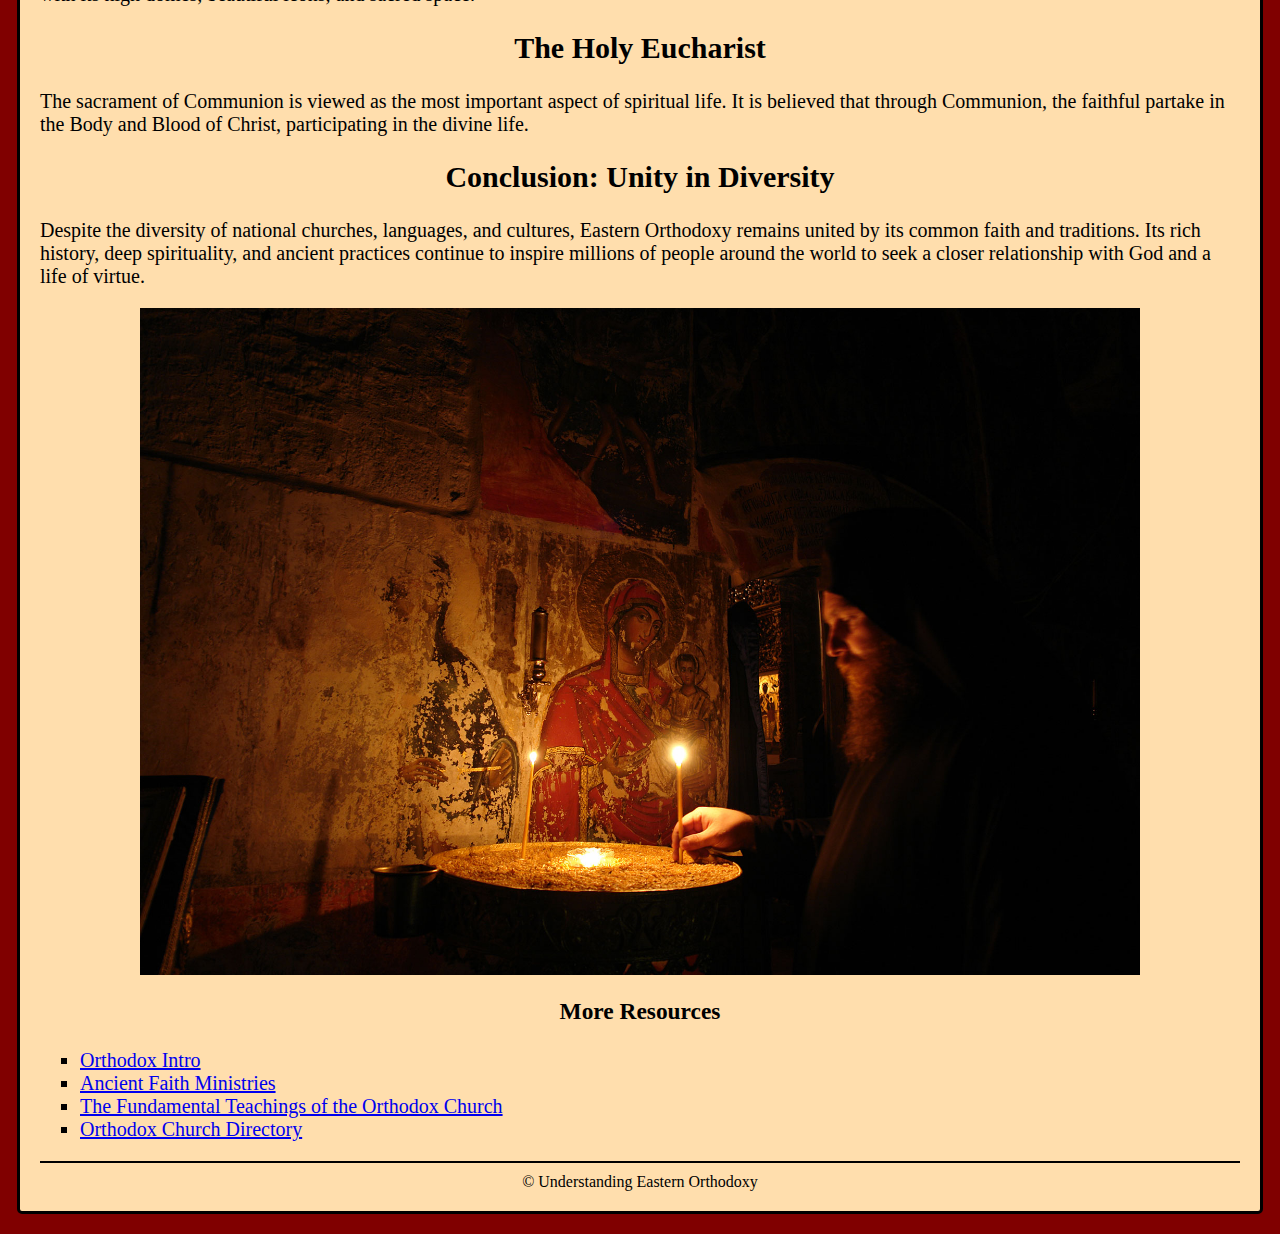
<file: HTML5_Intro_to_CSS/about.html>
<!doctype html>
<html lang="en">
<head>
	<meta charset="UTF-8">
	<meta name="viewport" content="width=device-width, initial-scale=1.0">
	<Title>Understanding Orthodoxy</title>
	<link rel="stylesheet" href="css/styles.css">
</head>

<body>
	<div id="container">
		<header>
			<img src="images/xyz2.jpg" alt="Orthodoxy Header">
		</header>
		<nav> 
			<a href="index.html">Home</a>
			<a href="about.html">About</a>
		</nav>
		<hr>
		<main>
			<h1>The Mysticism and Spiritual Life of Eastern Orthodoxy</h1>
				
			<img src="images/xyz3.jpeg" alt="Orthodoxy Header">
				
				<h2>The Role of Icons</h2>
					<p>One of the most distinctive features of Eastern Orthodoxy is the veneration of icons, religious images that depict Christ, the Virgin Mary, saints, and events from the Bible. Icons are not considered idols, but windows into the divine. They serve as tools for prayer and meditation, helping the faithful to focus on the spiritual world and deepen their relationship with God.</p>
				<h2>The Mystery of Divine Worship</h2>
					<p>Eastern Orthodox worship is profoundly mystical and is designed to engage all the senses. The Divine Liturgy is celebrated with incense, chanting, and elaborate rituals that bring the worshippers into the presence of the sacred. The church building itself is designed to symbolize Heaven on Earth, with its high domes, beautiful icons, and sacred space.</p>
				<h2>The Holy Eucharist</h2>
					<p>The sacrament of Communion is viewed as the most important aspect of spiritual life. It is believed that through Communion, the faithful partake in the Body and Blood of Christ, participating in the divine life.</p>
				<h2>Conclusion: Unity in Diversity</h2>
					<p>Despite the diversity of national churches, languages, and cultures, Eastern Orthodoxy remains united by its common faith and traditions. Its rich history, deep spirituality, and ancient practices continue to inspire millions of people around the world to seek a closer relationship with God and a life of virtue.</p>
				
					<img src="images/xyz7.jpg" alt="monk">
				<h3>More Resources</h3>
			<ul>
				<li><a href="https://www.orthodoxintro.org" target="_blank">Orthodox Intro</a>
				<li><a href="https://www.ancientfaith.com/topics/new-to-orthodoxy/" target="_blank">Ancient Faith Ministries</a>
				<li><a href="https://www.goarch.org/-/the-fundamental-teachings-of-the-eastern-orthodox-church" target="_blank">The Fundamental Teachings of the Orthodox Church</a>
				<li><a href="https://orthodox-world.org/en/index" target="_blank">Orthodox Church Directory</a>
			</ul>
		<hr>

		
		
		
		
		
		
		</main>
		<footer>&copy; Understanding Eastern Orthodoxy
		</footer>
	</div>
</body>
</html>
</file>
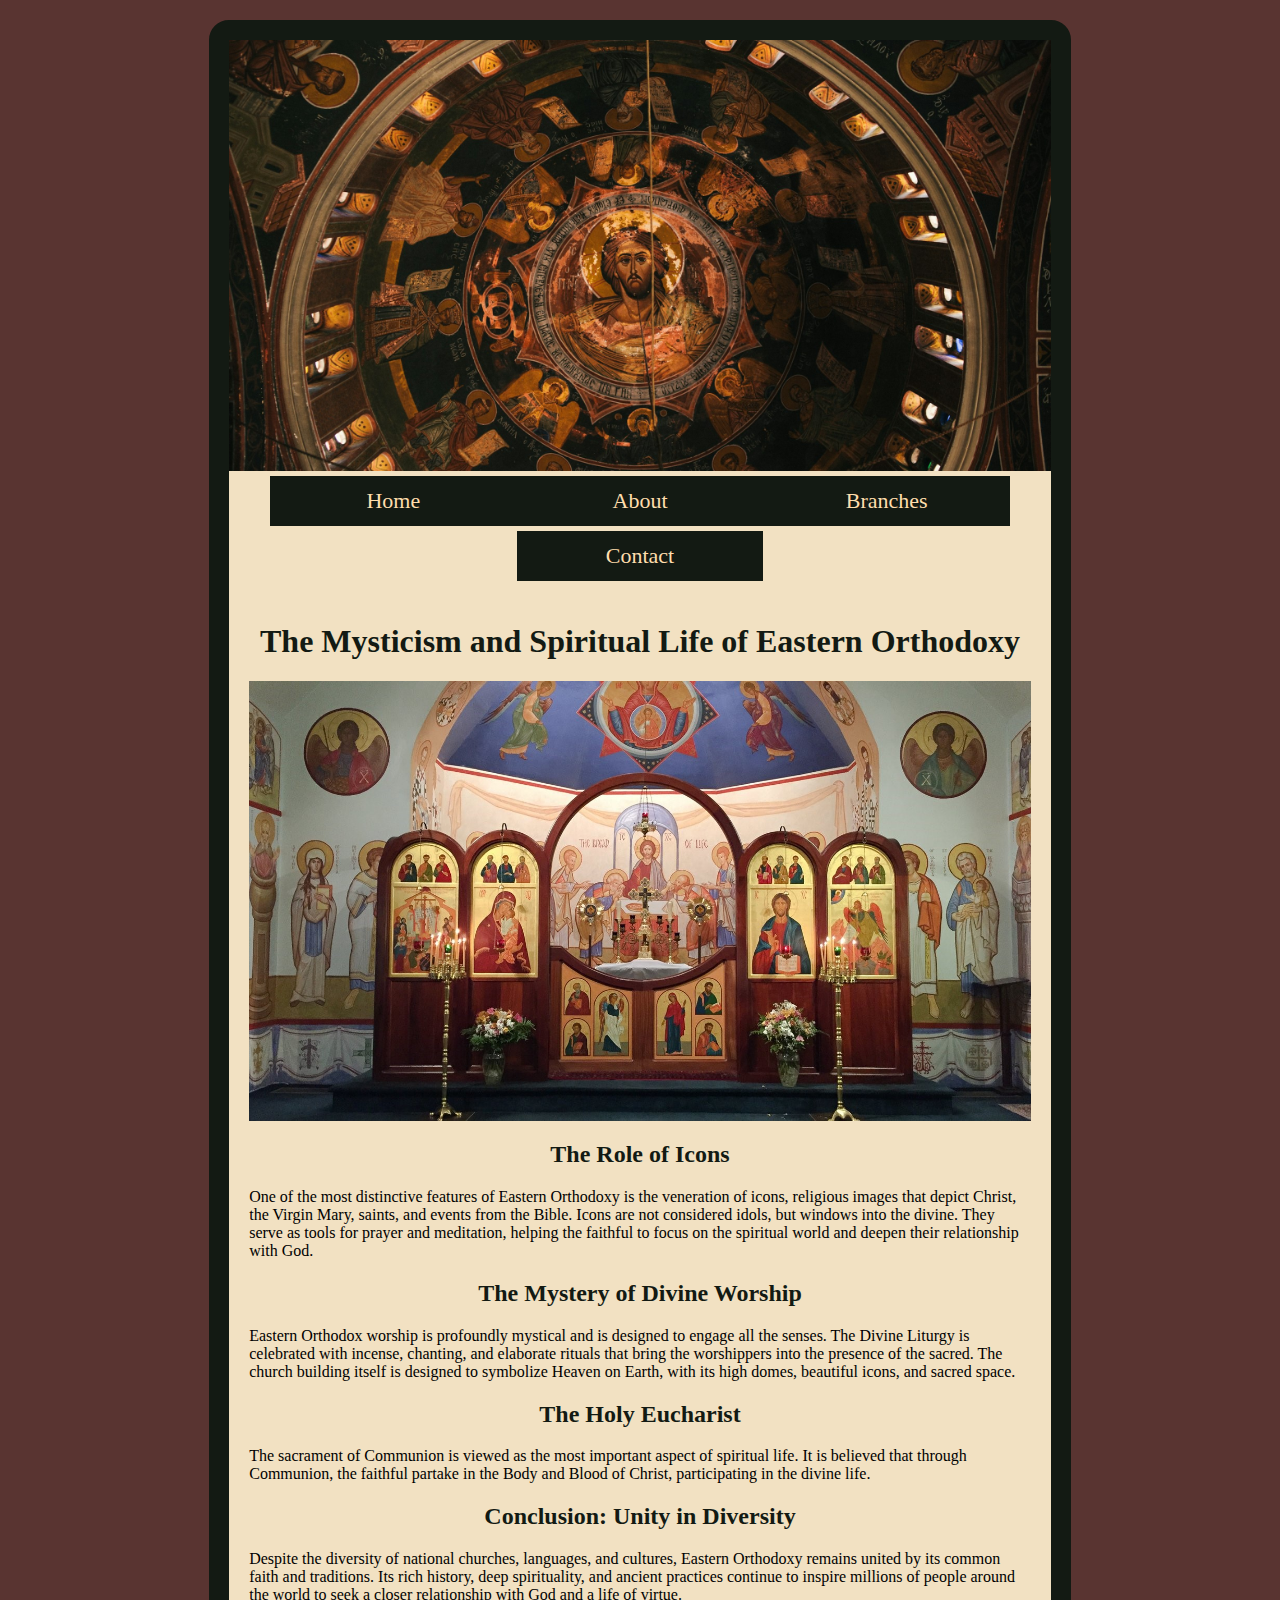
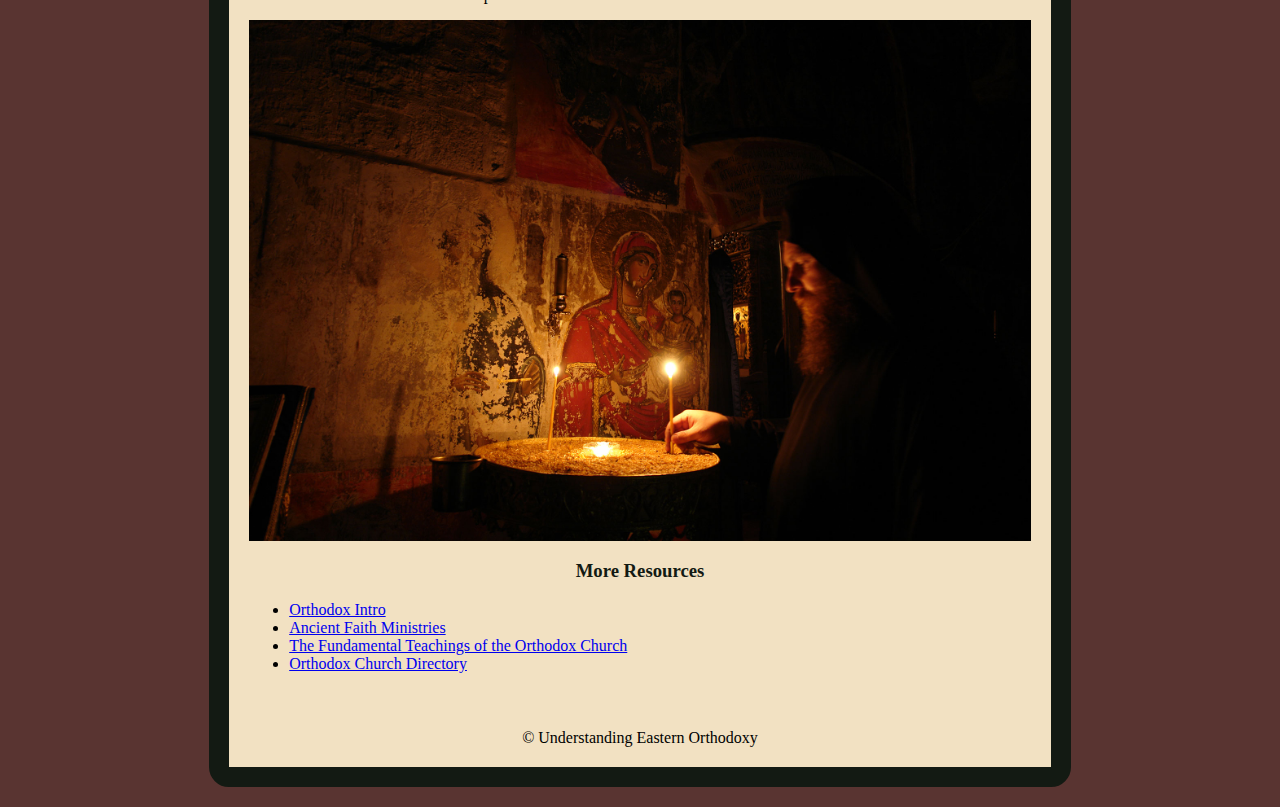
<file: responsive/about.html>
<!doctype html>
<html lang="en">
<head>
	<meta charset="UTF-8">
	<meta name="viewport" content="width=device-width, initial-scale=1.0">
	<Title>Understanding Orthodoxy</title>
	<link rel="stylesheet" href="css/styles.css">
</head>

<body>
	<div id="container">
		<header>
			<img id="banner" src="images/xyz2.jpg" alt="Orthodoxy Header">
		</header>
		<nav> 
			<ul>
			<li><a href="Index.html">Home</a>
			<li><a href="about.html">About</a>
			<li><a href="branches.html">Branches</a>
			<li><a href="contact.html">Contact</a>
		</ul>
		</nav>
		
		<main>
			<h1 class="headingstyle">The Mysticism and Spiritual Life of Eastern Orthodoxy</h1>
				
			<img src="images/xyz3.jpeg" alt="Orthodoxy Header">
				
				<h2>The Role of Icons</h2>
					<p>One of the most distinctive features of Eastern Orthodoxy is the veneration of icons, religious images that depict Christ, the Virgin Mary, saints, and events from the Bible. Icons are not considered idols, but windows into the divine. They serve as tools for prayer and meditation, helping the faithful to focus on the spiritual world and deepen their relationship with God.</p>
				<h2>The Mystery of Divine Worship</h2>
					<p>Eastern Orthodox worship is profoundly mystical and is designed to engage all the senses. The Divine Liturgy is celebrated with incense, chanting, and elaborate rituals that bring the worshippers into the presence of the sacred. The church building itself is designed to symbolize Heaven on Earth, with its high domes, beautiful icons, and sacred space.</p>
				<h2>The Holy Eucharist</h2>
					<p>The sacrament of Communion is viewed as the most important aspect of spiritual life. It is believed that through Communion, the faithful partake in the Body and Blood of Christ, participating in the divine life.</p>
				<h2>Conclusion: Unity in Diversity</h2>
					<p>Despite the diversity of national churches, languages, and cultures, Eastern Orthodoxy remains united by its common faith and traditions. Its rich history, deep spirituality, and ancient practices continue to inspire millions of people around the world to seek a closer relationship with God and a life of virtue.</p>
				
					<img src="images/xyz7.jpg" alt="monk">
				<h3>More Resources</h3>
			<ul>
				<li><a href="https://www.orthodoxintro.org" target="_blank">Orthodox Intro</a>
				<li><a href="https://www.ancientfaith.com/topics/new-to-orthodoxy/" target="_blank">Ancient Faith Ministries</a>
				<li><a href="https://www.goarch.org/-/the-fundamental-teachings-of-the-eastern-orthodox-church" target="_blank">The Fundamental Teachings of the Orthodox Church</a>
				<li><a href="https://orthodox-world.org/en/index" target="_blank">Orthodox Church Directory</a>
			</ul>
		<hr>

		
		
		
		
		
		
		</main>
		<footer>&copy; Understanding Eastern Orthodoxy
		</footer>
	</div>
</body>
</html>
</file>
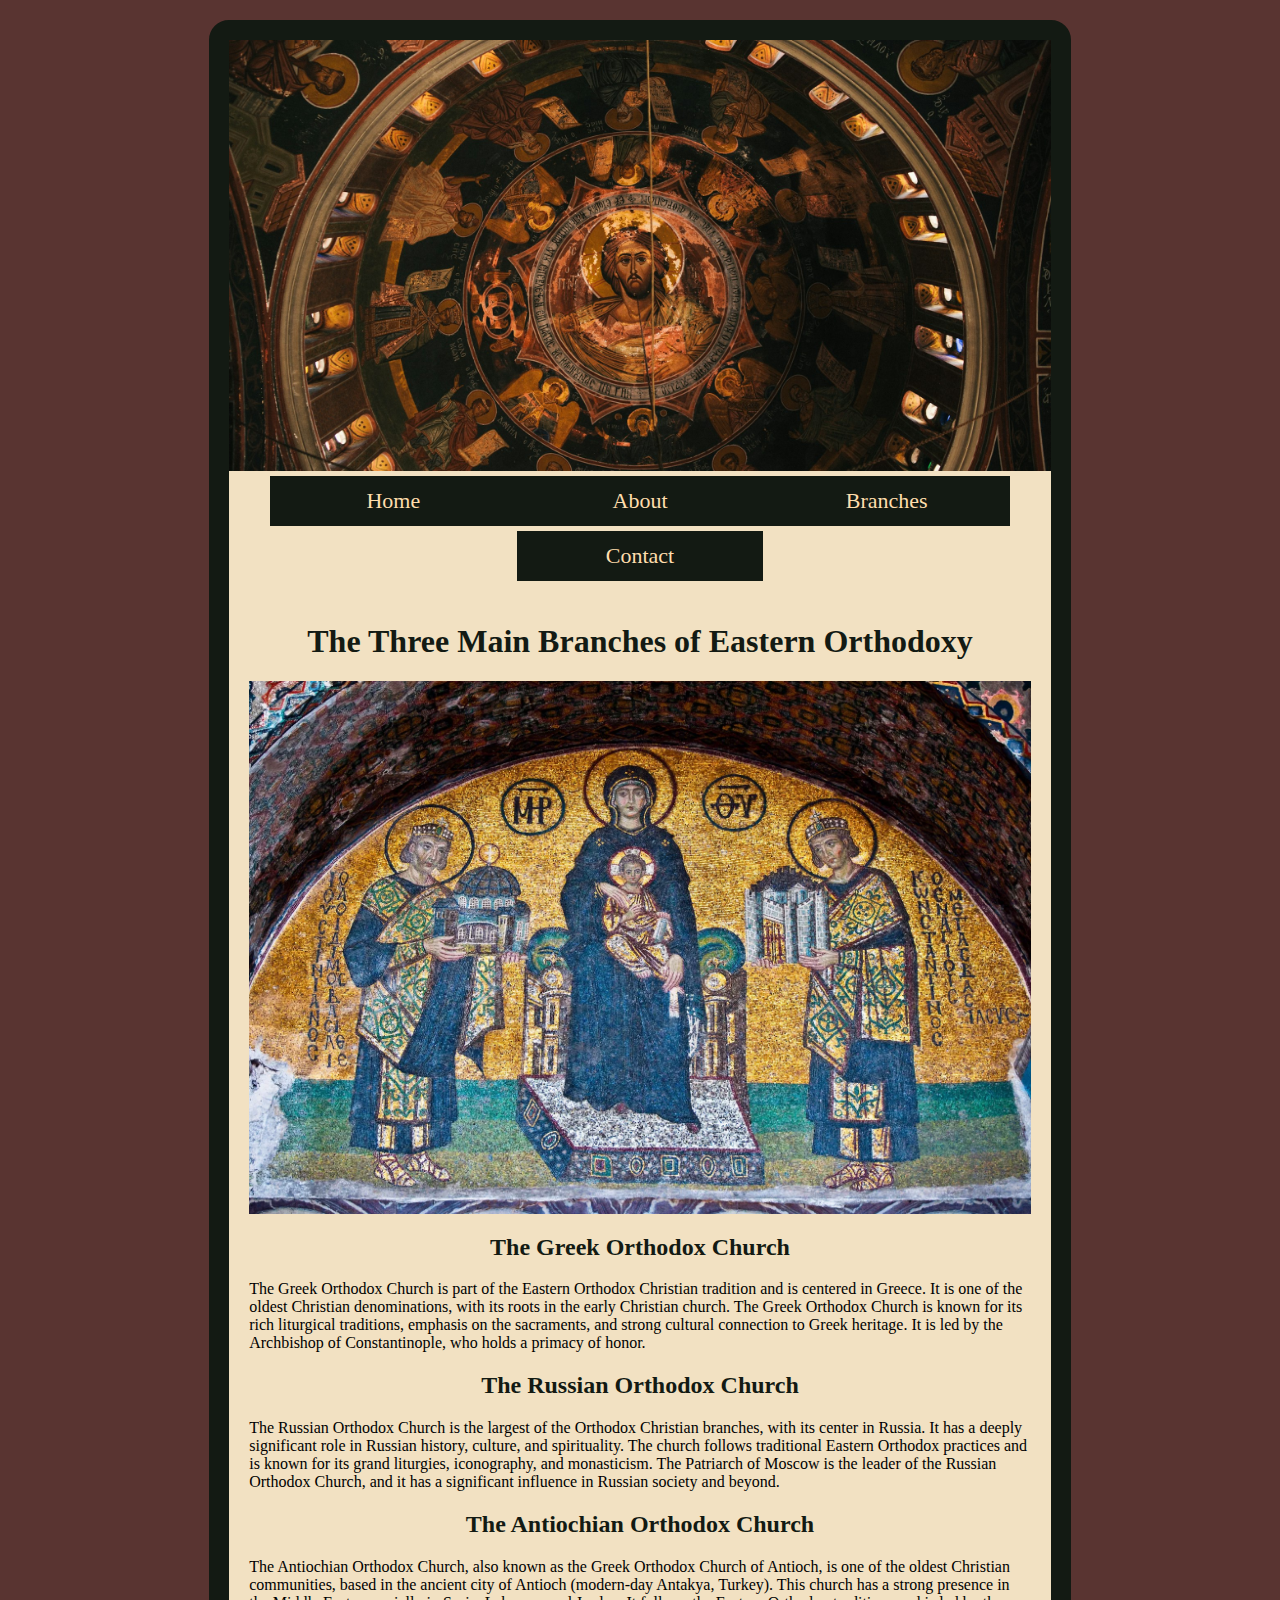
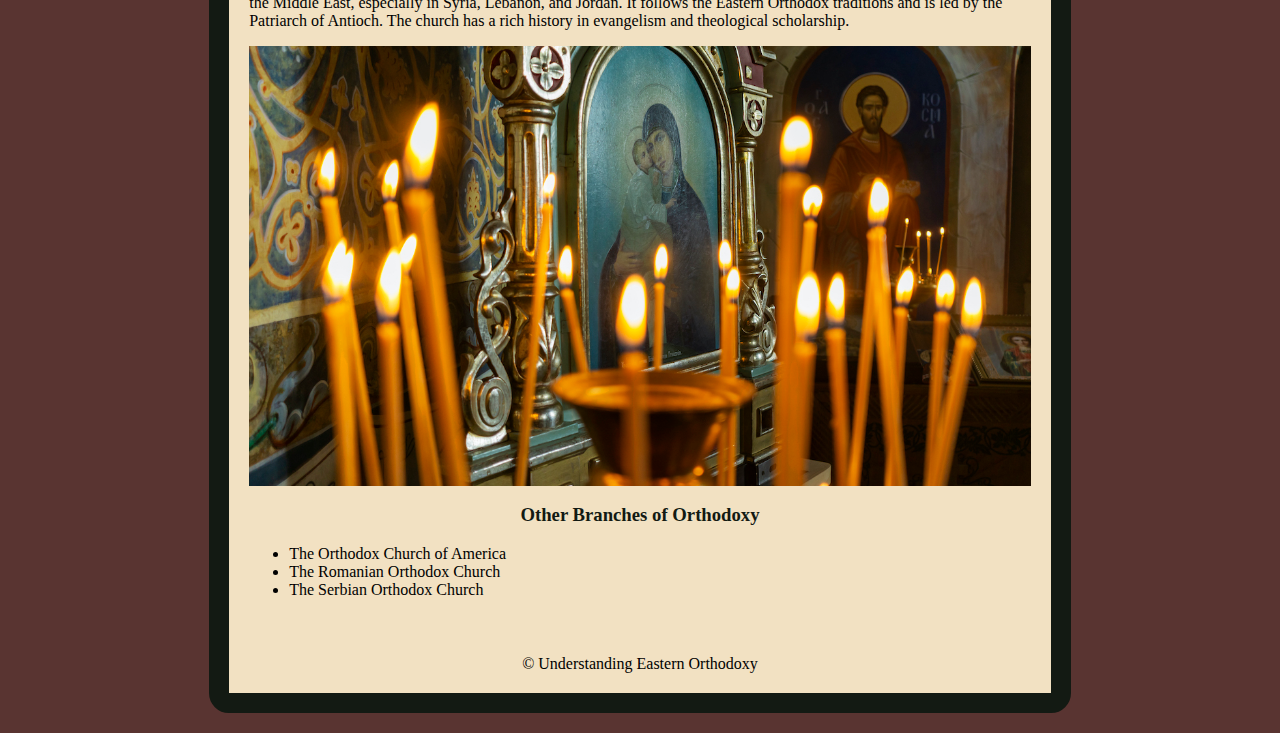
<file: responsive/branches.html>
<!doctype html>
<html lang="en">
<head>
	<meta charset="UTF-8">
	<meta name="viewport" content="width=device-width, initial-scale=1.0">
	<Title>Understanding Orthodoxy: Branches of Orthodoxy</title>
	<link rel="stylesheet" href="css/styles.css">
</head>

<body>
	<div id="container">
		<header>
			<img id="banner" src="images/xyz2.jpg" alt="Orthodoxy Header">
		</header>
		<nav> 
			<ul>
			<li><a href="Index.html">Home</a>
			<li><a href="about.html">About</a>
			<li><a href="branches.html">Branches</a>
			<li><a href="contact.html">Contact</a>
		</ul>
		</nav>
		
		<main>
			<h1 class="headingstyle">The Three Main Branches of Eastern Orthodoxy</h1>
				<img src="images/justinian.jpg" alt="Theotokos">
				<h2>The Greek Orthodox Church</h2>
					<p>The Greek Orthodox Church is part of the Eastern Orthodox Christian tradition and is centered in Greece. It is one of the oldest Christian denominations, with its roots in the early Christian church. The Greek Orthodox Church is known for its rich liturgical traditions, emphasis on the sacraments, and strong cultural connection to Greek heritage. It is led by the Archbishop of Constantinople, who holds a primacy of honor.</p>

				<h2>The Russian Orthodox Church</h2>
					<p>The Russian Orthodox Church is the largest of the Orthodox Christian branches, with its center in Russia. It has a deeply significant role in Russian history, culture, and spirituality. The church follows traditional Eastern Orthodox practices and is known for its grand liturgies, iconography, and monasticism. The Patriarch of Moscow is the leader of the Russian Orthodox Church, and it has a significant influence in Russian society and beyond.</p>

				<h2>The Antiochian Orthodox Church</h2>
					<p>The Antiochian Orthodox Church, also known as the Greek Orthodox Church of Antioch, is one of the oldest Christian communities, based in the ancient city of Antioch (modern-day Antakya, Turkey). This church has a strong presence in the Middle East, especially in Syria, Lebanon, and Jordan. It follows the Eastern Orthodox traditions and is led by the Patriarch of Antioch. The church has a rich history in evangelism and theological scholarship.</p>
				<img src="images/candles.jpg" alt="Icons">
					
				<h3> Other Branches of Orthodoxy</h3>
					<ul>
						<li>The Orthodox Church of America</li>
						<li>The Romanian Orthodox Church</li>
						<li>The Serbian Orthodox Church</li>
					</ul>
				
		</main>
		<footer>&copy; Understanding Eastern Orthodoxy</footer>
		</div>
</file>
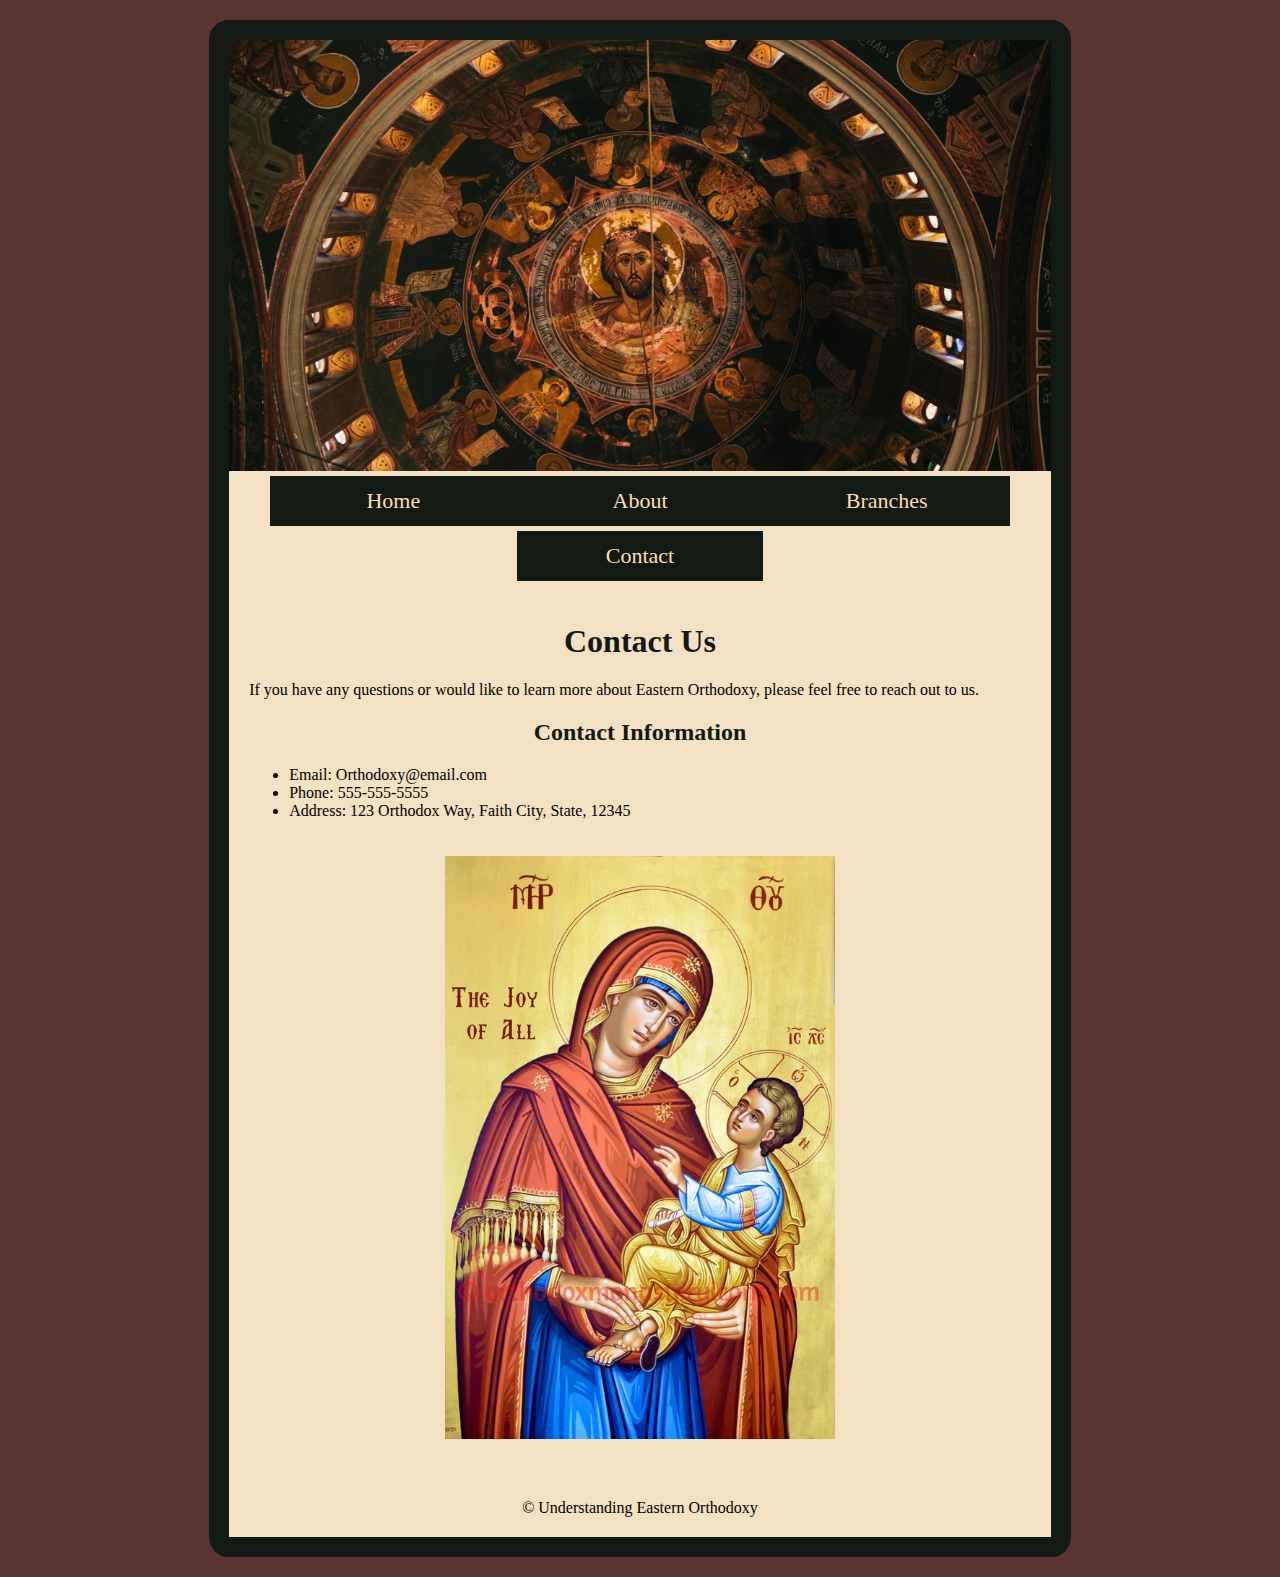
<file: responsive/contact.html>
<!doctype html>
<html lang="en">
<head>
	<meta charset="UTF-8">
	<meta name="viewport" content="width=device-width, initial-scale=1.0">
	<Title>Understanding Orthodoxy</title>
	<link rel="stylesheet" href="css/styles.css">
</head>

<body>
	<div id="container">
		<header>
			<img id="banner" src="images/xyz2.jpg" alt="Orthodoxy Header">
		</header>
		<nav> 
			<ul>
			<li><a href="Index.html">Home</a>
			<li><a href="about.html">About</a>
			<li><a href="branches.html">Branches</a>
			<li><a href="contact.html">Contact</a>			
		</ul>
		</nav>
		<hr>
		<main id="multi_col">
		<section >
		<div id="col1" >
		<h1 class="headingstyle">Contact Us</h1>
			<p>If you have any questions or would like to learn more about Eastern Orthodoxy, please feel free to reach out to us.</p>
			<h2>Contact Information</h2>
			<ul>
				<li>Email: Orthodoxy@email.com</li>
				<li>Phone: 555-555-5555</li>
				<li>Address: 123 Orthodox Way, Faith City, State, 12345</li>
				</ul>	
		</div>
		<div id="col2">
			<img class="wow" src="images/rublev.jpg" alt="Rublev">
		</div >	
		</section >
	
	
		
	
			
			
		</main>
		<footer>&copy; Understanding Eastern Orthodoxy</footer>
		</div>
		</body>
		</html>
</file>
<file: advanced_css/css/styles.css>
/* Global Styles*/

body{
	background-color: #401019;
}

img{
	display: block;
	width: 100%
	margin:0 auto;
}
#container{
	background-color:#BF9765;

}
</file>
<file: HTML5_Intro_to_CSS/css/styles.css>
body {
	background-color: maroon;
}

#container {
	background-color: navajowhite;
	width: 1200px;
	margin: 20px auto;
	border: 3px solid black;
	border-radius: 5px;
	padding: 20px;
}


img {
	display: block;
	margin: 0 auto;
	width: 1000px;
}

nav {
	text-align: center;
	margin: 20px 0;
}

nav a {
	font-size: 24px;
	color: black;
	margin: 0 20px;
	font-weight: bold;
}

nav a:hover {
	text-decoration: none;

}

h1, h2, h3, footer {
	text-align: center;
}
ul {
	list-style-type: square;
}
hr {
	border: 1px solid black
}
main {
	font-size: 20px;
}
</file>
<file: responsive/css/styles.css>
/* Global Styles*/

body {
	background-color: #593431;
}

img {
	display: block;
	margin: 0 auto;
	width: 100%
}
#container{
	background-color:#F2E1C2;

}

/* Mobile Styles*/
@media (min-width: 320px) {
 nav {
	 background-color:#F2E1C2;
	 padding: 5px;
	 margin-top: 5px;
	 text-align: center;
 }
}
nav ul {
list-style-type: none;
padding: 0;
margin: 0;
overflow: hidden;


}

nav li a{
	display: block;
	height: 30px;
	line-height: 40px;
	font-size: 22px;
	margin-top: 5px;
	background-color: #131A13;
	color: navajowhite;
	text-decoration: none;
	text-align: center;	

}
nav li a:hover{
	background-color: #F2E1C2;
	color: #131A13;
	
}
main{
		padding: 20px;

}
h1, h2 , h3{
	text-align: center;
	color: #131A13;
}
footer{
		text-align: center;
	padding: 20px;
}



/* Tablet Styles*/
@media (min-width: 768px) {
	#container{
		width: 80%;
		margin: 20px auto;
	
	}
	nav{
		padding: 0px;
		display: inline;
	}
	nav li{
		display: inline-block;
	}
	nav li a{
		background-color: #131A13;
		width: 176px;
		line-height: 50px;
		height: 50px;
		color: navajowhite;
	
		
	}
	.one{
		width: 75%;
		height: auto;	

	}
}








/* Desktop Styles*/
@media (min-width: 1024px) {
	#container{
		width: 65%;
		margin: 20px auto;
		border: 20px solid #131A13 ;	
		border-radius: 20px;
		
	

	}
	
	}
	nav{
		margin: 0px;
		display: inline;
		
	}
	nav li a{
		background-color: #131A13;
		width: 246.7px;
		line-height: 50px;
		height: 50px;
		
	}
	hr { display: none;
	}
	
	

	.wow {
		width:50%;
		height: auto;
		padding: 20px;
	}
</file>
